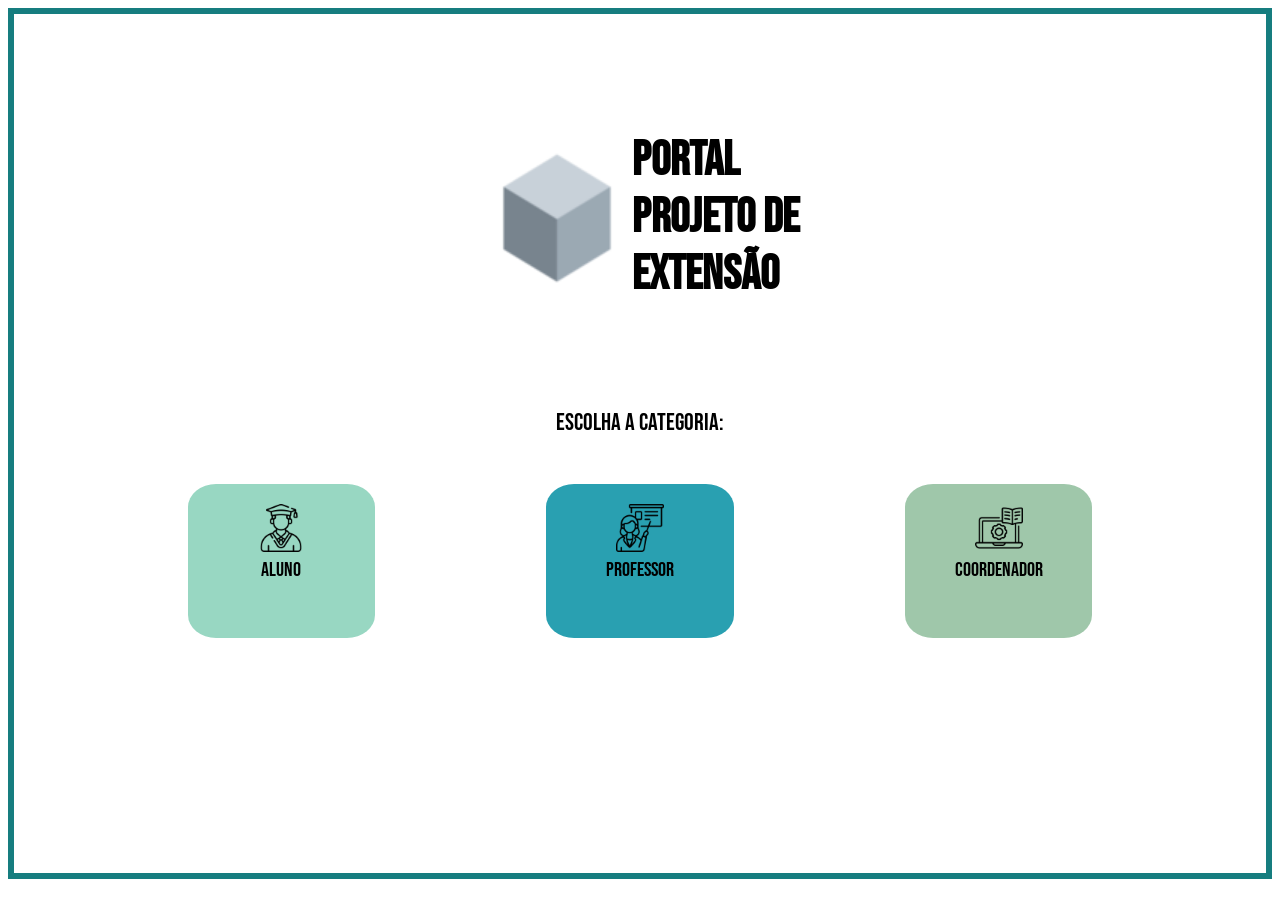
<file: index.html>
<!DOCTYPE html>
<html lang="en">
    <head>
        <meta charset="utf-8">
        <meta http-equiv="X-UA-Compatible" content="IE=edge">
        <meta name="viewport" content="width=device-width, initial-scale=1.0">
        <link rel="stylesheet" type="text/css" href="index.css">
        <title> Portal Projeto de Extensão </title>
    </head>

    <body>
        <div class="container">
                      
            <div class = "logo">
                <div class="dentro_logo">
                    <img style="height:150px; width:150px;" src="logo.png">
                    <p id="titulo"> Portal <br> Projeto de <br> Extensão</p>
                    
                </div>
            </div>
      
            
            <div class = "selecaologin">
                <div class = "dentro_selecao">
                    <p id="titulo_selecao">Escolha a categoria:</p>
                    <br>
                    <div class = "fora">
                        <div class="subselecao" id="aluno">
                            <a class="icone" href="login/loginAluno.html" > <img class="imagem" src = "iconaluno.png" ><br> Aluno  </a>
                        </div>
                        <div class="subselecao" id="professor">
                            <a class="icone" href ="login/loginProfessor.html" > <img class="imagem" src = "iconprof.png" ><br> Professor  </a>
                        </div>
                        <div class="subselecao" id="coordenador">
                            <a class="icone" href ="login/loginCoordenador.html" > <img class="imagem" src = "iconcoor.png" ><br> Coordenador  </a>
                        </div>
                    </div>
                </div>
            </div>
        </div>
    </body>
</html>
</file>
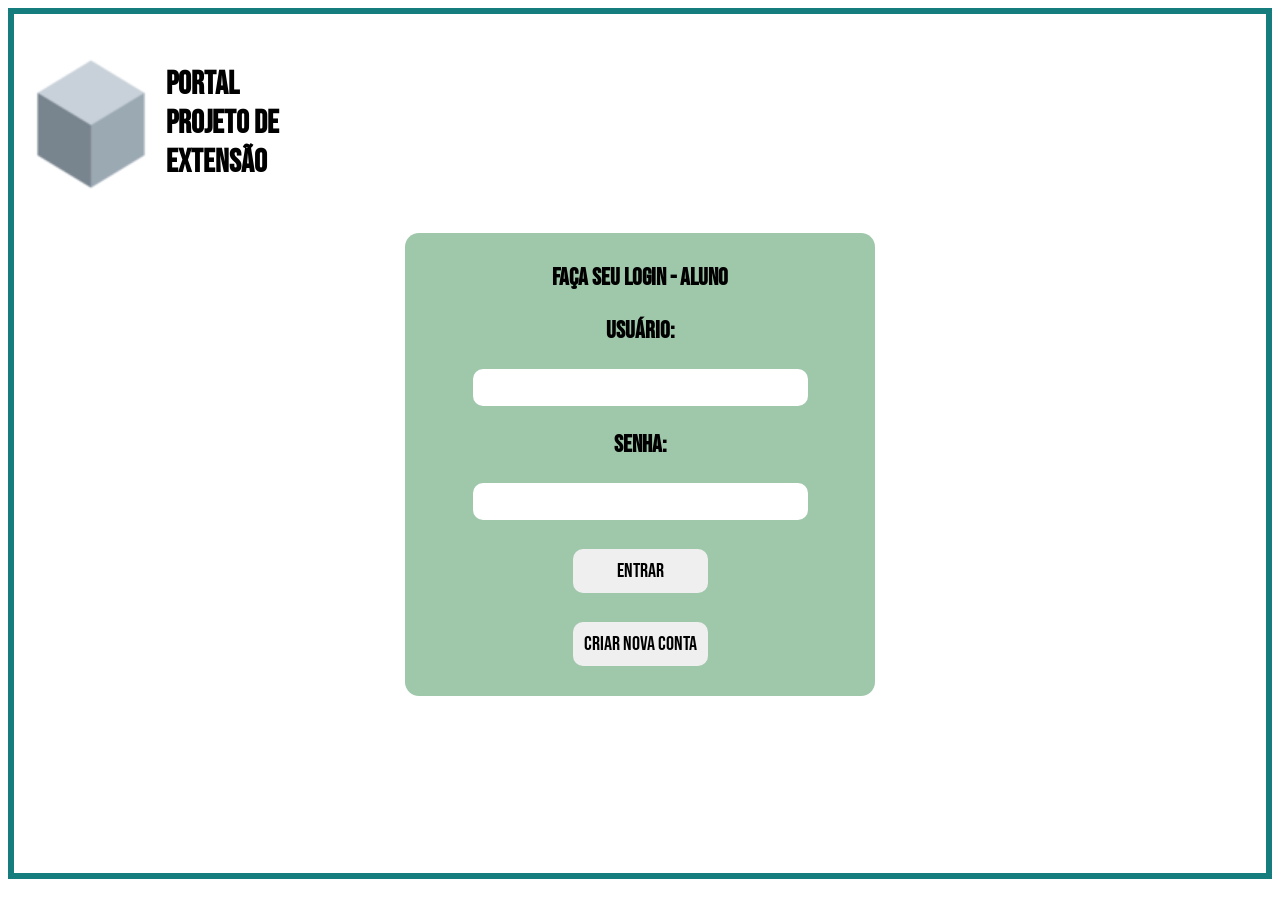
<file: login/loginAluno.html>
<!DOCTYPE html>
<html lang="en">
    <head>
        <meta charset="utf-8">
        <meta http-equiv="X-UA-Compatible" content="IE=edge">
        <meta name="viewport" content="width=device-width, initial-scale=1.0">
        <link rel="stylesheet" type="text/css" href="formulario.css">
        <title> Portal Projeto de Extensão </title>
    </head>

    <body>
        <div class="container">
            <div class = "logo">
                <div class="dentro_logo">
                    <img style="height:150px; width:150px;" src="logo.png">
                    <p id="titulo"> Portal <br> Projeto de <br> Extensão</p>
                    
                </div>
            </div>
           
            <div class="fora_login">
                <div class="loginform">   
                    <h2>Faça seu Login - Aluno<h2>
                    <p>Usuário:</p>
                    <input type="text" id="login" name="login">
                    <p>Senha:</p>
                    <input type="password" id="pass" name="password">
                    <br></br>
                    <a href = "../login/Menu/MenuAluno.html"><button>Entrar</button></a>
                    <br></br>
                    <a href = "../login/novoCadastro.html"><button>Criar nova conta</button></a>   
                </div>  
            </div>
        </div>
    </body>
</html>
</file>
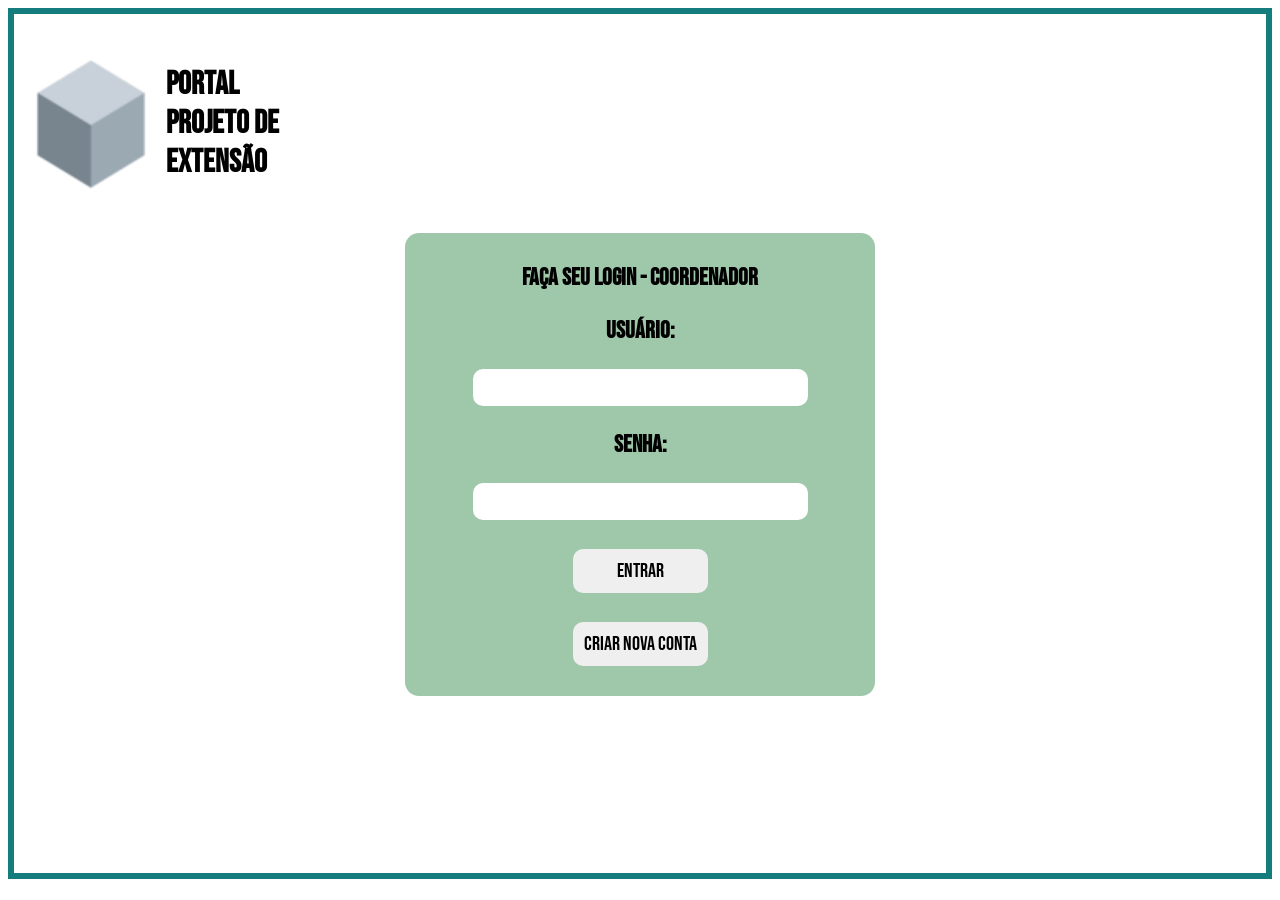
<file: login/loginCoordenador.html>
<!DOCTYPE html>
<html lang="en">
    <head>
        <meta charset="utf-8">
        <meta http-equiv="X-UA-Compatible" content="IE=edge">
        <meta name="viewport" content="width=device-width, initial-scale=1.0">
        <link rel="stylesheet" type="text/css" href="formulario.css">
        <title> Portal Projeto de Extensão </title>
    </head>

    <body>
        <div class="container">
            <div class = "logo">
                <div class="dentro_logo">
                    <img style="height:150px; width:150px;" src="logo.png">
                    <p id="titulo"> Portal <br> Projeto de <br> Extensão</p>
                    
                </div>
            </div>
           
            <div class="fora_login">
                <div class="loginform">   
                    <h2>Faça seu Login - Coordenador<h2>
                    <p>Usuário:</p>
                    <input type="text" id="login" name="login">
                    <p>Senha:</p>
                    <input type="password" id="pass" name="password">
                    <br></br>
                    <a href = "Menu/MenuCoordenador.html"><button>Entrar</button></a>
                    <br></br>
                    <a href="../login/novoCadastro.html"><button>Criar nova conta</button></a>   
                </div>  
            </div>
        </div>
    </body>
</html>
</file>
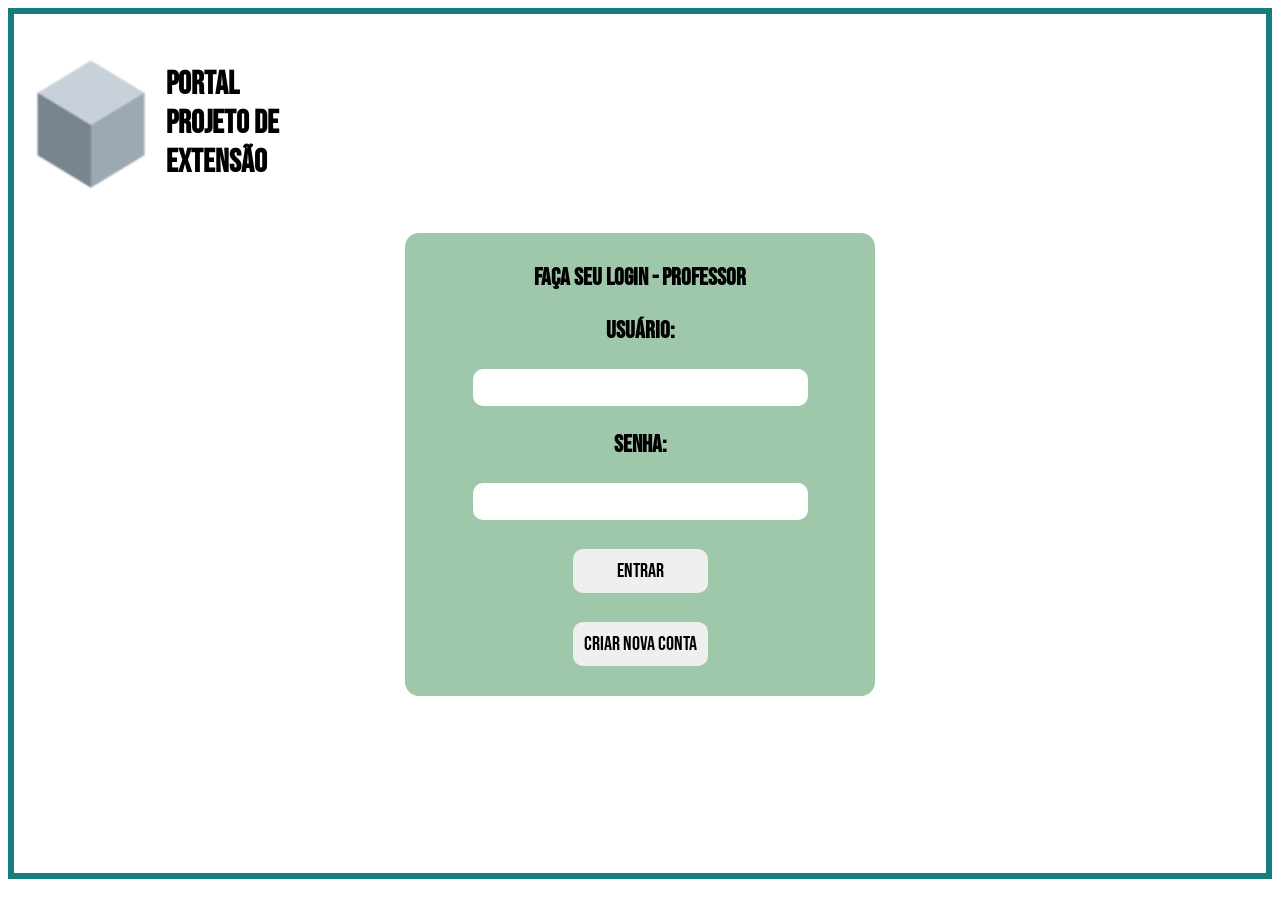
<file: login/loginProfessor.html>
<!DOCTYPE html>
<html lang="en">
    <head>
        <meta charset="utf-8">
        <meta http-equiv="X-UA-Compatible" content="IE=edge">
        <meta name="viewport" content="width=device-width, initial-scale=1.0">
        <link rel="stylesheet" type="text/css" href="formulario.css">
        <title> Portal Projeto de Extensão </title>
    </head>

    <body>
        <div class="container">
            <div class = "logo">
                <div class="dentro_logo">
                    <img style="height:150px; width:150px;" src="logo.png">
                    <p id="titulo"> Portal <br> Projeto de <br> Extensão</p>
                    
                </div>
            </div>
           
            <div class="fora_login">
                <div class="loginform">   
                    <h2>Faça seu Login - Professor<h2>
                    <p>Usuário:</p>
                    <input type="text" id="login" name="login">
                    <p>Senha:</p>
                    <input type="password" id="pass" name="password">
                    <br></br>
                    <a href = "../login/Menu/EscolherProjeto.html"><button>Entrar</button></a>
                    <br></br>
                    <a href = "../login/novoCadastro.html"><button>Criar nova conta</button></a>   
                </div>  
            </div>
        </div>
    </body>
</html>
</file>
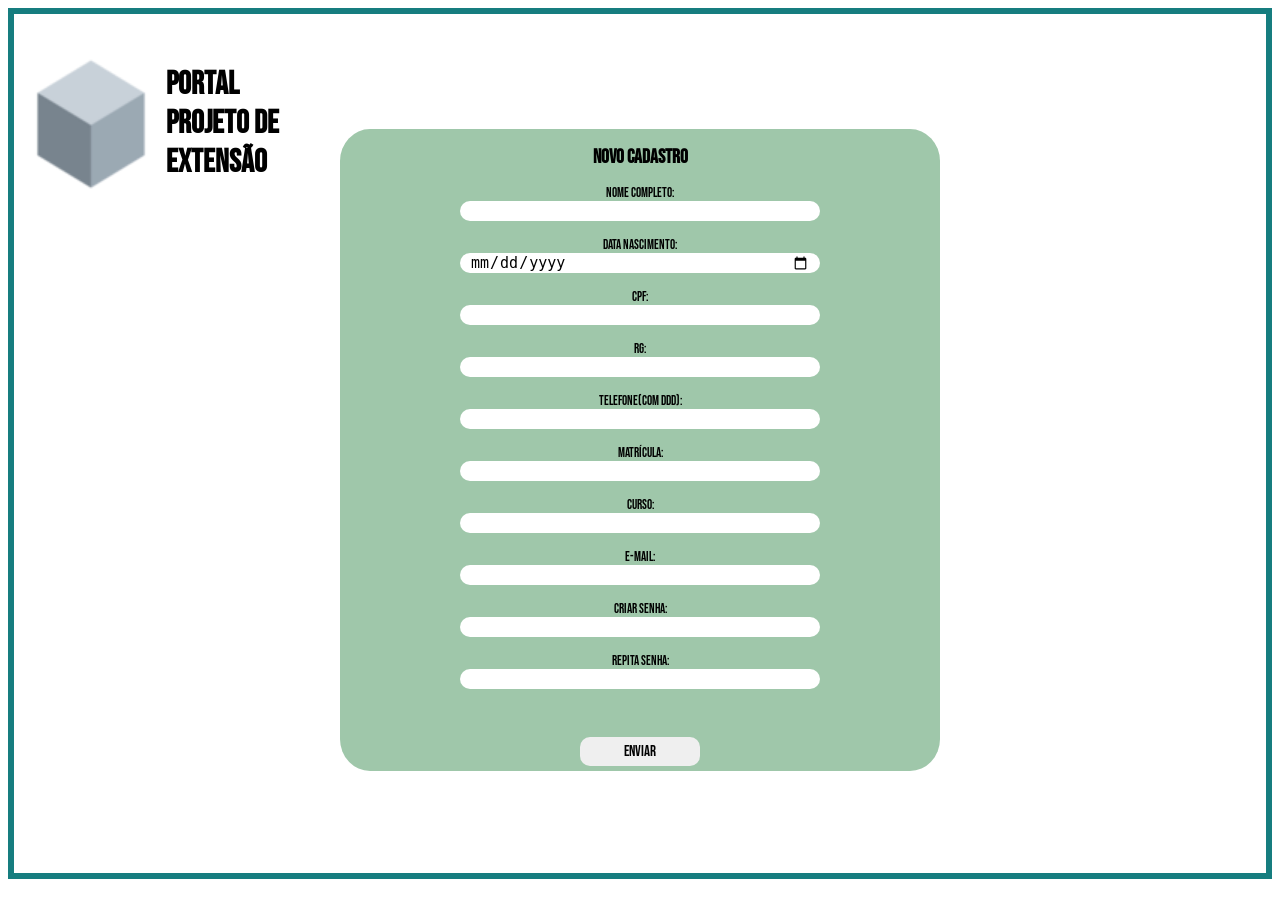
<file: login/novoCadastro.html>
<!DOCTYPE html>
<html lang="en">
    <head>
        <meta charset="utf-8">
        <meta http-equiv="X-UA-Compatible" content="IE=edge">
        <meta name="viewport" content="width=device-width, initial-scale=1.0">
        <link rel="stylesheet" type="text/css" href="cadastro.css">
        <title> Portal Projeto de Extensão </title>
    </head>

    <body>
        <div class="container">
            <div class = "logo">
                <div class="dentro_logo">
                    <img style="height:150px; width:150px;" src="logo.png">
                    <p id="titulo"> Portal <br> Projeto de <br> Extensão</p>
                    
                </div>
            </div>
           
            <div class="fora_login">
                <div class="loginform">   
                    <h2 id="cads">Novo Cadastro</h2>
                    <div class="campos">
                        <label>Nome Completo:</label>       <input type="text" ><br>
                        <label>Data Nascimento:</label>     <input type="date" ><br>
                        <label>CPF:</label>                 <input class="so_numero" type="number" maxlength="11"><br>
                        <label>RG:</label>                  <input class="so_numero" type="number" maxlength="9"><br>
                        <label>Telefone(Com DDD):</label>   <input class="so_numero" type="tel" maxlength="11"><br>
                        <label>Matrícula:</label>           <input class="so_numero" type="number"><br>
                        <label>Curso:</label>               <input type="text"><br>
                        <label>E-mail:</label>              <input type="email"><br>
                        <label>Criar Senha:</label>         <input type="password"><br>
                        <label>Repita Senha:</label>        <input type="password"><br>
                    </div>
                    <br></br>
                    <div id="botton_center"> 
                        <a href = "../index.html"><button>Enviar</button></a>
                    </div>
                </div>  
            </div>
        </div>
    </body>
</html>
</file>
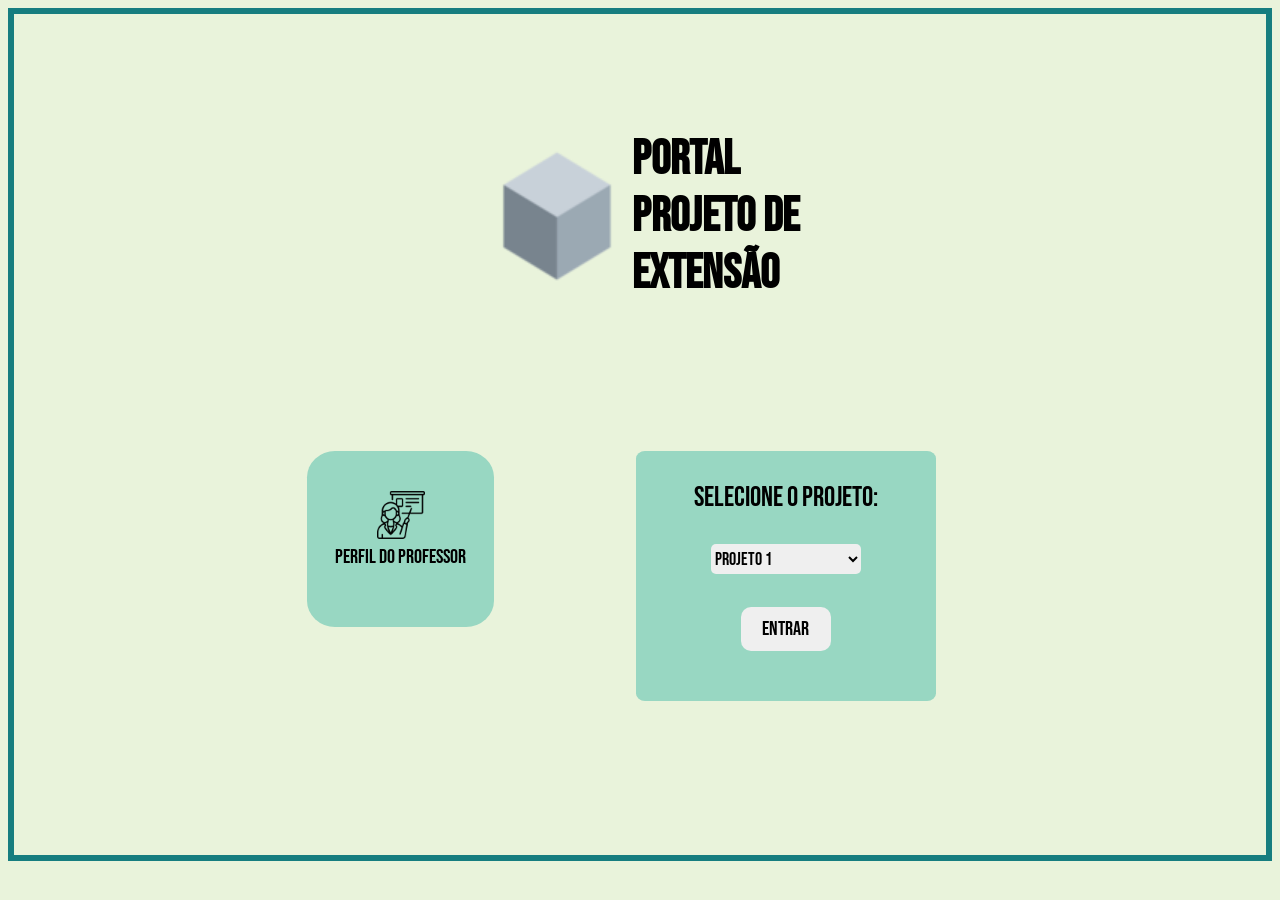
<file: login/Menu/EscolherProjeto.html>
<!DOCTYPE html>
<html lang="en">
    <head>
        <meta charset="utf-8">
        <meta http-equiv="X-UA-Compatible" content="IE=edge">
        <meta name="viewport" content="width=device-width, initial-scale=1.0">
        <link rel="stylesheet" type="text/css" href="styleProj.css">
        <title> Portal Projeto de Extensão </title>
    </head>

    <body>
        <div class="container">
                      
            <div class = "logo">
                <div class="dentro_logo">
                    <img style="height:150px; width:150px;" src="logo.png">
                    <p id="titulo"> Portal <br> Projeto de <br> Extensão</p>
                    
                </div>
            </div>
      
            
            <div class = "selecaologin">
                <div class = "dentro_selecao">
                  
                    <div class = "fora">
                        <div class="subselecao" id="aluno">
                            <p class="icone"> <img class="imagem" src = "iconprof.png" ><br> Perfil do Professor  </p>
                        </div>

                        <div class="subselecao">
                            <div class="Projetos">
                                <label for="projetoselec">Selecione o projeto: </label>              
                                <select id="projetoselec">
                                    <option id="P1">Projeto 1</option>
                                    <option id="P1">Projeto 2</option>
                                </select>

                                <br></br>

                                <a href="MenuProfessor.html"><button>Entrar</button></a>

                            </div>

                           
                        </div>
                  
                    </div>
                </div>
            </div>
        </div>
    </body>
</html>
</file>
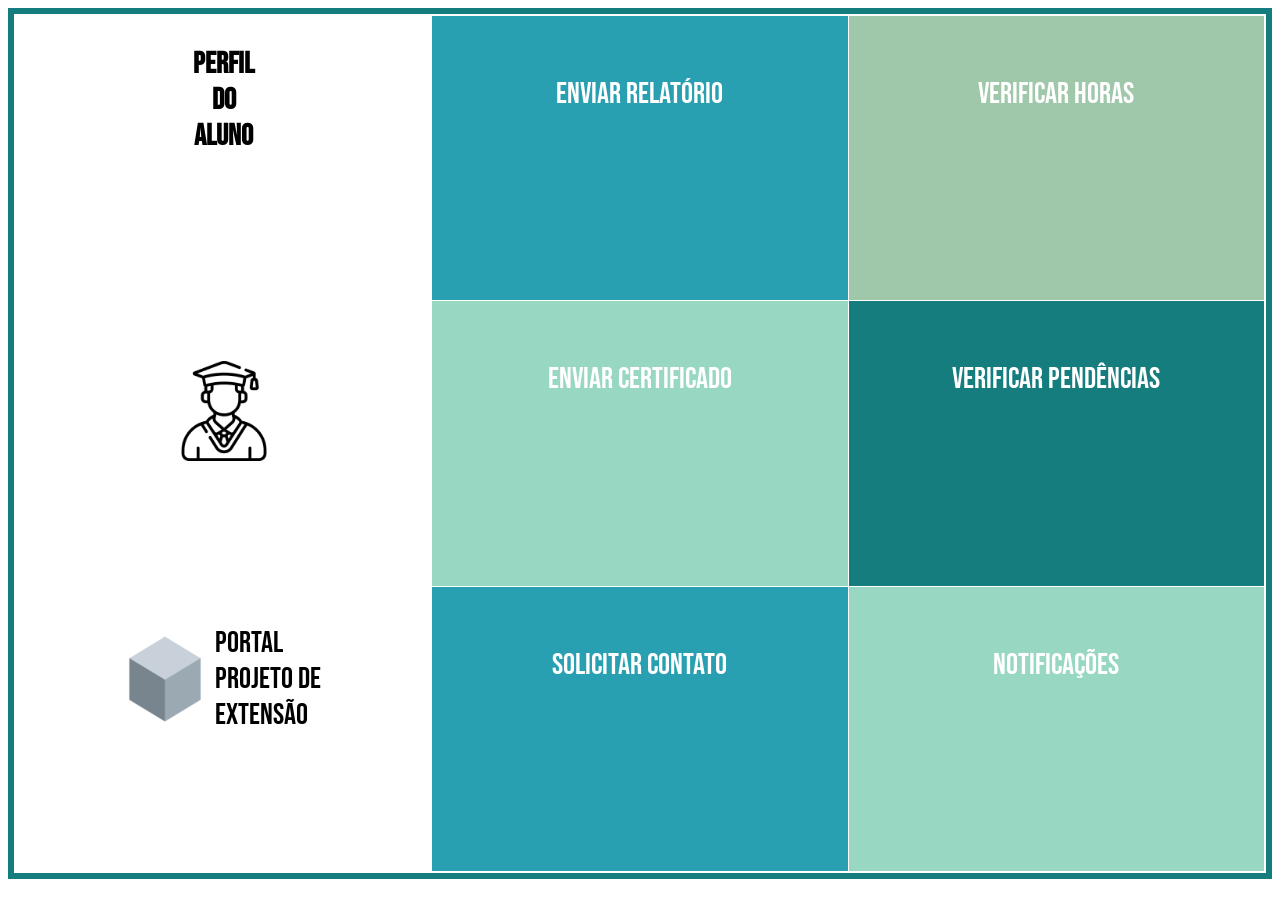
<file: login/Menu/MenuAluno.html>
<!DOCTYPE html>
<html lang="en">
<head>
    <meta charset="UTF-8">
    <meta http-equiv="X-UA-Compatible" content="IE=edge">
    <meta name="viewport" content="width=device-width, initial-scale=1.0">
    <title>Menu Principal Aluno</title>
    <link rel="stylesheet" href="styleMA.css">
    
</head>
<body>
    <div class="container">
  
        <div class="header1">            
            <h1 class="tituloheader">PERFIL <br> DO <br> ALUNO</h1>
        </div>

        <div class="icone">
            <div><img style="height: 100px; width: 100px;" src="iconaluno.png"></div>
        </div>                   
          
         <!--MENU-->
         <div class="item1_menu"><a href="Paginas/pagaluno/relatorios.html">Enviar Relatório</a></div>
         <div class="item2_menu"><a href="Paginas/pagaluno/verificarhoras.html">Verificar Horas</a></div>  
         <div class="item3_menu"><a href="Paginas/pagaluno/enviarcertificado.html">Enviar Certificado</a></div>
         <div class="item4_menu"><a href="Paginas/pagaluno/verificarpendencias.html">Verificar Pendências</a></div>
         <div class="item5_menu"><a href="Paginas/pagaluno/solicitar_contato.html">Solicitar Contato</a></div>
         <div class="item6_menu"><a href="Paginas/pagaluno/notificacoes.html">Notificações</a></div>  

                      <!--Logo-->
    <!--INFERIOR DA TELA ESQUERDA--> 

        <!--Logo-->
        <div class="logoprincipal">  
            <div class = "dentro_logo">
                <img style="height: 100px; width: 100px;"  src="logo.png">  
                <p id="titulo">Portal <br> Projeto de <br>Extensão</p>
            </div>
        </div> 
       
      </div>
</body>
</html>
</file>
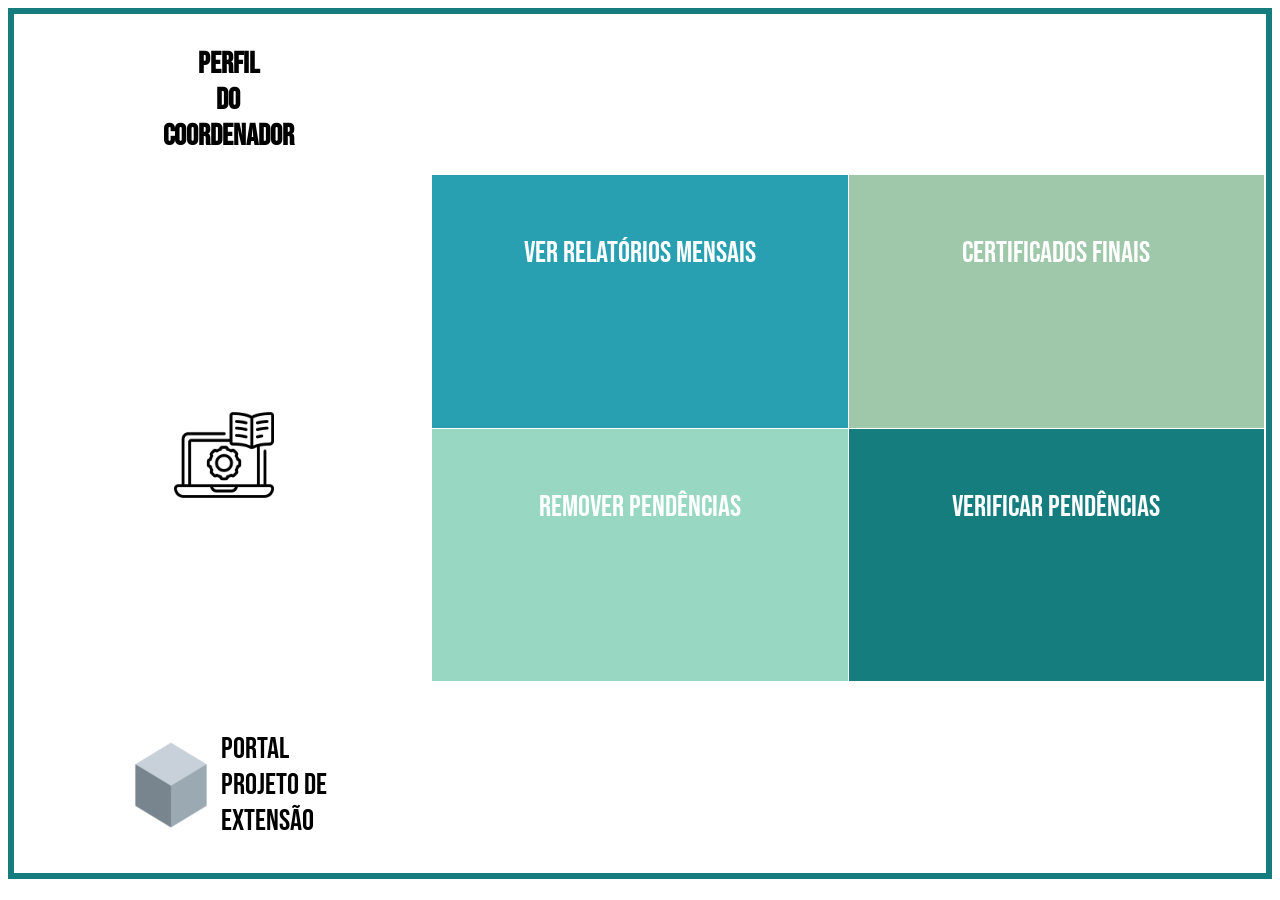
<file: login/Menu/MenuCoordenador.html>
<!DOCTYPE html>
<html lang="en">
<head>
    <meta charset="UTF-8">
    <meta http-equiv="X-UA-Compatible" content="IE=edge">
    <meta name="viewport" content="width=device-width, initial-scale=1.0">
    <title>Menu Principal do Coordenador</title>
    <link rel="stylesheet" href="styleMC.css">
    
</head>
<body>
    <div class="container">
  
        <div class="header1">            
            <h1 class="tituloheader">PERFIL <br> DO <br> COORDENADOR</h1>
            
        </div>

        <div class="telaesq">
            <div><img style="height: 100px; width: 100px;" src="iconcoor.png"></div>
        </div>                     
          
         <!--MENU-->
         <div class="item1_menu"><a href="Paginas\pagcoord\verrelatoriosmensais.html">Ver relatórios mensais</a></div>
         <div class="item2_menu"><a href="Paginas\pagcoord\certificadosfinais.html">Certificados Finais</a></div>  
         <div class="item3_menu"><a href="Paginas\pagcoord\removerpendencias.html">Remover pendências</a></div>
         <div class="item4_menu"><a href="Paginas\pagcoord\verificarpendencias.html">Verificar pendências</a></div>
       

                      <!--Logo-->
    <!--INFERIOR DA TELA ESQUERDA--> 

        <!--Logo-->
        <div class="logoprincipal">  
            <div class = "dentro_logo">
                <img style="height: 100px; width: 100px;"  src="logo.png">  
                <p id="titulo">Portal <br> Projeto de <br>Extensão</p>
            </div>
        </div> 
       
      </div>
</body>
</html>
</file>
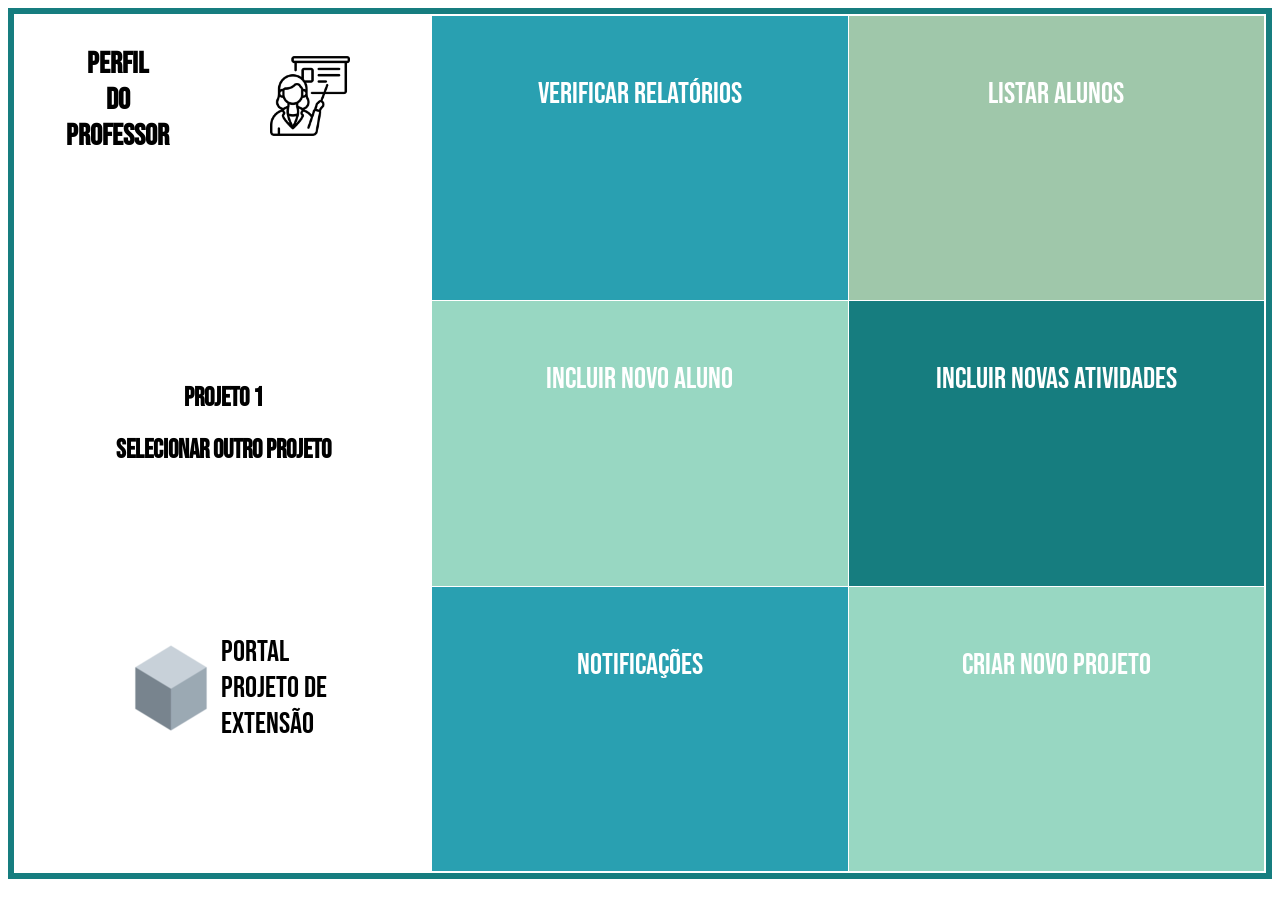
<file: login/Menu/MenuProfessor.html>
<!DOCTYPE html>
<html lang="en">
<head>
    <meta charset="UTF-8">
    <meta http-equiv="X-UA-Compatible" content="IE=edge">
    <meta name="viewport" content="width=device-width, initial-scale=1.0">
    <title>Menu Principal Professor</title>
    <link rel="stylesheet" href="styleMP.css">
    
</head>
<body>
    <div class="container">
  
        <div class="header1">            
            <h1 class="tituloheader">PERFIL <br> DO <br> PROFESSOR</h1>
            <div class="icone"><img style="height: 80px; width: 80px; padding-top: 30px;" src="iconprof.png"></div> <!--AVATAR-->
        </div>

        <div class="telaesq">
            <h2 class="Projetos">Projeto 1</h2>
            <h2 class="Projetos"><a href ="../Menu/EscolherProjeto.html" style= color:black;>Selecionar outro projeto</a></h2>
        </div>                   
          
         <!--MENU-->
         <div class="item1_menu"><a href="Paginas\pagprof\relatorios.html">Verificar relatórios</a></div>
         <div class="item2_menu"><a href="Paginas\pagprof\listaalunos.html">Listar alunos</a></div>  
         <div class="item3_menu"><a href="Paginas\pagprof\novoaluno.html">Incluir novo aluno</a></div>
         <div class="item4_menu"><a href="Paginas\pagprof\novasatividades.html">Incluir novas atividades</a></div>
         <div class="item5_menu"><a href="Paginas\pagprof\notificacoes.html">Notificações</a></div>
         <div class="item6_menu"><a href="Paginas\pagprof\novoproj.html">Criar novo projeto</a></div>  

                      <!--Logo-->
    <!--INFERIOR DA TELA ESQUERDA--> 

        <!--Logo-->
        <div class="logoprincipal">  
            <div class = "dentro_logo">
                <img style="height: 100px; width: 100px;"  src="logo.png">  
                <p id="titulo">Portal <br> Projeto de <br>Extensão</p>
            </div>
        </div> 
       
      </div>
</body>
</html>
</file>
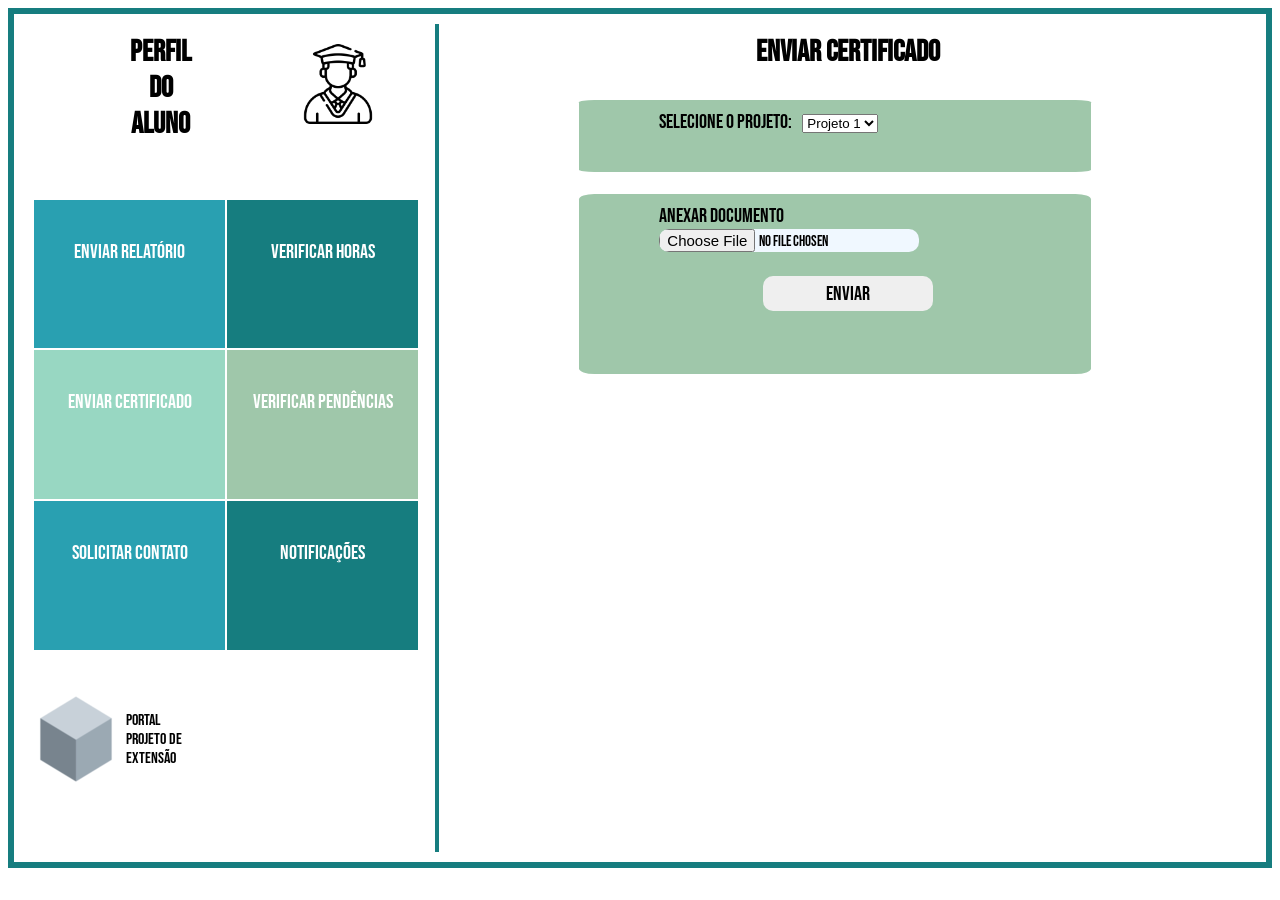
<file: login/Menu/Paginas/pagaluno/enviarcertificado.html>
<!DOCTYPE html>
<html lang="en">
<head>
    <meta charset="UTF-8">
    <meta http-equiv="X-UA-Compatible" content="IE=edge">
    <meta name="viewport" content="width=device-width, initial-scale=1.0">
    <title>Enviar Certificado</title>
    <link rel="stylesheet" href="style.css">
</head>

<body>
    <div class="container">   <!--Caixa inteira...-->
  
        <header class="header1">            
            <h1 class="tituloheader">PERFIL <br> DO <br> ALUNO</h1>
        </header>

        <div class="icone"><img style="height: 80px; width: 80px; padding-top: 20px;" src="iconaluno.png"></div> <!--AVATAR-->

        <!--MENU-->
        <div class="MENU">
            <div class="item1_menu"><a href="relatorios.html">Enviar Relatório</a></div>
            <div class="item2_menu"><a href="verificarhoras.html">Verificar Horas</a></div>  
            <div class="item3_menu"><a href="enviarcertificado.html">Enviar Certificado</a></div>
            <div class="item4_menu"><a href="verificarpendencias.html">Verificar Pendências</a></div>
            <div class="item5_menu"><a href="solicitar_contato.html">Solicitar Contato</a></div>
            <div class="item6_menu"><a href="notificacoes.html">Notificações</a></div> 
        </div>

        <!--Tela direita - Formularios...-->
        <div class="Formulario">

            <h1 class="title1">Enviar Certificado</h1>
            

            <form class="form1">             
                    <div>  
                    <label for="projetos">Selecione o projeto:</label>  <!--Você linka o label com o id projetos que está la no CSS ( #projetos{} )-->
                    <select id="projetos">
                        <option value="projeto1">Projeto 1</option>
                        <option value="projeto2">Projeto 2</option>
                    </select>
                    </div>

                   
                    
                </form>

                <form class="form2">

                                       
                    
                  
                    <div>      
                    <label for class="anexardoc">Anexar documento </label>
                    
                    <div class="anexardoc">  <!--Nessa linha nós escolhemos o label da div, da divisão, qual o espaço dela etc. Sua descrilçao está no arquivo css (.anexardoc {}) -->
                        <input type="file"   name="arquivo" class= "anexar" > <!--Nessa linha está acontecendo esse link da label, mas pela classe descrita ( .anexar{} )-->
                    </div>
                   
                    </div>
                    
                    
                           
                    <div><input class="butao" type="submit" value="Enviar"></div>
                </form>         

        
        </div>
        
    <!--Logo-->
    <!--INFERIOR DA TELA ESQUERDA--> 

        <!--Logo-->
        <div class="logoprincipal">  
            <div class = "dentro_logo">
                <img style="height: 100px; width: 100px;"  src="logo.png">  
                <p id="titulo">Portal <br> Projeto de <br>Extensão</p>
            </div>
        </div>
        
    </div>

</body>

</html>
</file>
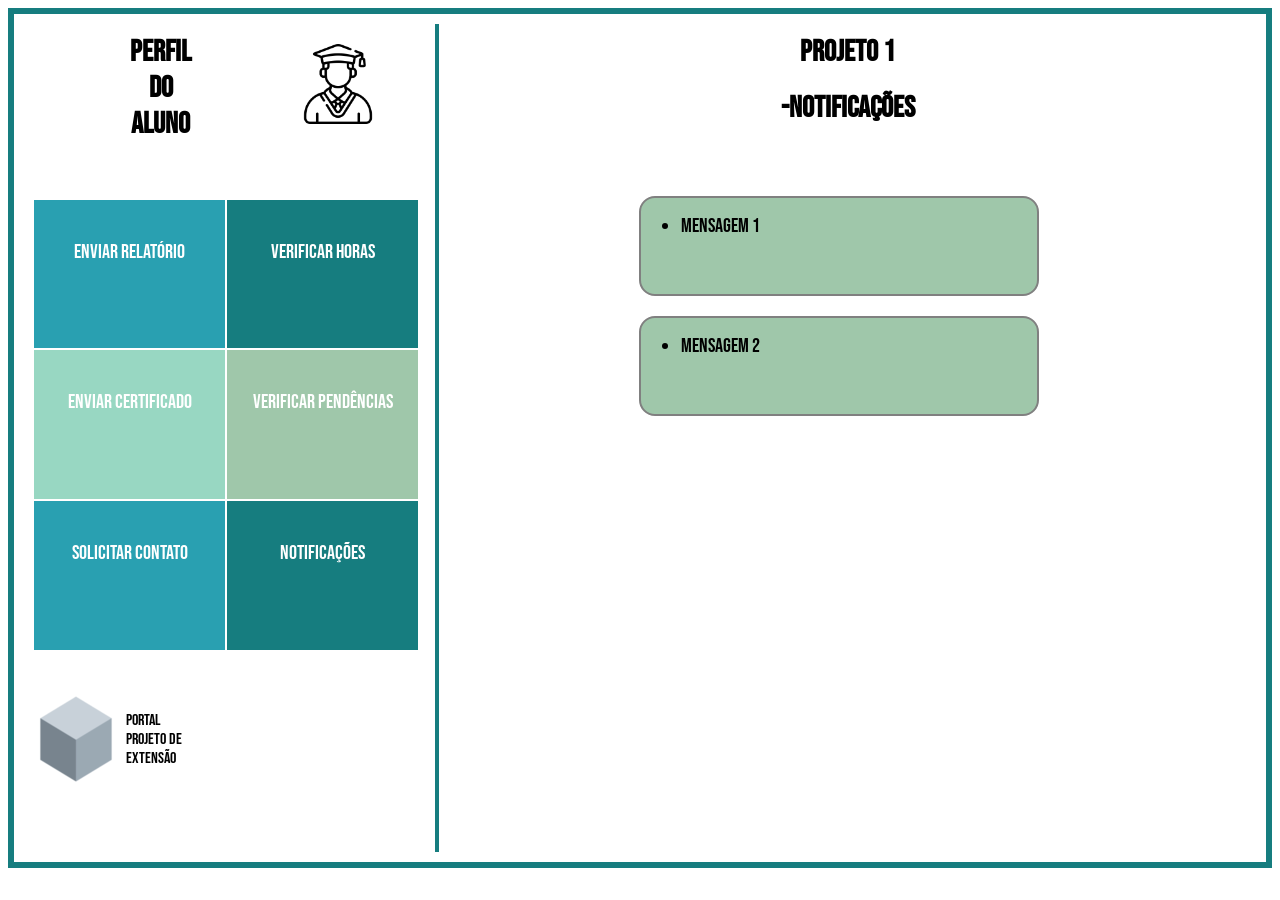
<file: login/Menu/Paginas/pagaluno/notificacoes.html>
<!DOCTYPE html>
<html lang="en">
<head>
    <meta charset="UTF-8">
    <meta http-equiv="X-UA-Compatible" content="IE=edge">
    <meta name="viewport" content="width=device-width, initial-scale=1.0">
    <title>Notificações</title>
    <link rel="stylesheet" href="style.css">
</head>

<body>
    <div class="container">   <!--Caixa inteira...-->
  
        <header class="header1">            
            <h1 class="tituloheader">PERFIL <br> DO <br> ALUNO</h1>
        </header>

        <div class="icone"><img style="height: 80px; width: 80px; padding-top: 20px;" src="iconaluno.png"></div> <!--AVATAR-->

        <!--MENU-->
        <div class="MENU">
            <div class="item1_menu"><a href="relatorios.html">Enviar Relatório</a></div>
            <div class="item2_menu"><a href="verificarhoras.html">Verificar Horas</a></div>  
            <div class="item3_menu"><a href="enviarcertificado.html">Enviar Certificado</a></div>
            <div class="item4_menu"><a href="verificarpendencias.html">Verificar Pendências</a></div>
            <div class="item5_menu"><a href="solicitar_contato.html">Solicitar Contato</a></div>
            <div class="item6_menu"><a href="notificacoes.html">Notificações</a></div> 
        </div>

        <!--Tela direita - Formularios...-->
        <div class="Formulario">
     

            <h1 class="title1">Projeto 1</h1>
            
            <h1 class="title2">-Notificações</h1>
  
             
            <div class="lista2">                  
                            
                <ul>
                    <li>Mensagem 1</li>                 
                </ul>

            </div>

            <div class="lista2">                  
                            
                <ul>
                    <li>Mensagem 2</li>                 
                </ul>

            </div>
           
            <!--Logo-->
           

        </div>
        
    <!--Logo-->
    <!--INFERIOR DA TELA ESQUERDA--> 

        <!--Logo-->
        <div class="logoprincipal">  
            <div class = "dentro_logo">
                <img style="height: 100px; width: 100px;"  src="logo.png">  
                <p id="titulo">Portal <br> Projeto de <br>Extensão</p>
            </div>
        </div>
        
    </div>

</body>

</html>
</file>
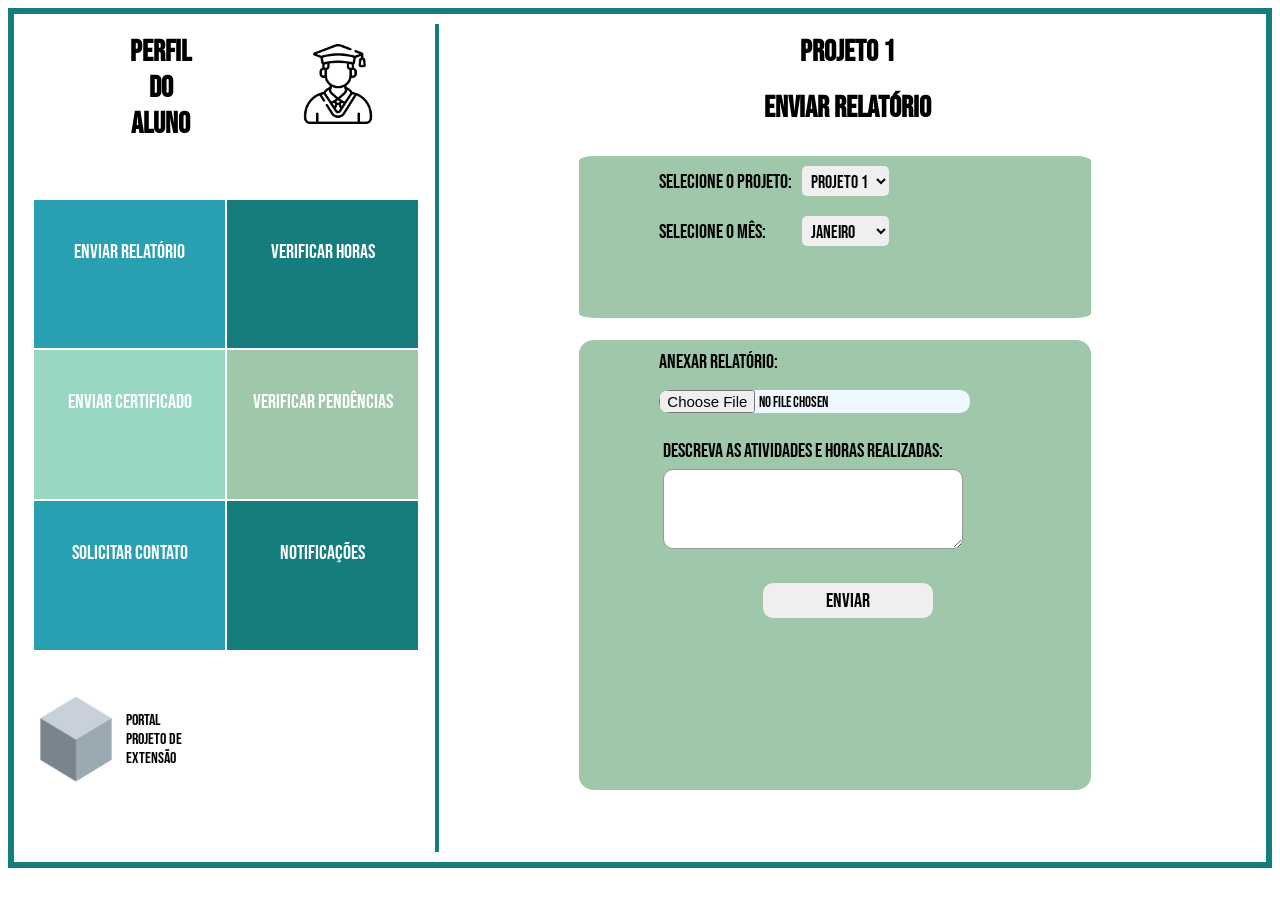
<file: login/Menu/Paginas/pagaluno/relatorios.html>
<!DOCTYPE html>
<html lang="en">
<head>
    <meta charset="UTF-8">
    <meta http-equiv="X-UA-Compatible" content="IE=edge">
    <meta name="viewport" content="width=device-width, initial-scale=1.0">
    <title>Verificar relatórios</title>
    <link rel="stylesheet" href="style_relatorios.css">
</head>

<body>
    <div class="container">   <!--Caixa inteira...-->
  
        <header class="header1">            
            <h1 class="tituloheader">PERFIL <br> DO <br> ALUNO</h1>
        </header>

        <div class="icone"><img style="height: 80px; width: 80px; padding-top: 20px;" src="iconaluno.png"></div> <!--AVATAR-->

        <!--MENU-->
        <div class="MENU">
            <div class="item1_menu"><a href="relatorios.html">Enviar Relatório</a></div>
            <div class="item2_menu"><a href="verificarhoras.html">Verificar Horas</a></div>  
            <div class="item3_menu"><a href="enviarcertificado.html">Enviar Certificado</a></div>
            <div class="item4_menu"><a href="verificarpendencias.html">Verificar Pendências</a></div>
            <div class="item5_menu"><a href="solicitar_contato.html">Solicitar Contato</a></div>
            <div class="item6_menu"><a href="notificacoes.html">Notificações</a></div> 
        </div>

        <!--Tela direita - Formularios...-->
        <div class="Formulario">

            <h1 class="title1">Projeto 1</h1>
            <h1 class="title2">Enviar relatório</h1>

            <form class="form1">             
                    <div>  
                    <label for="projetos">Selecione o projeto:</label>
                    <select id="mes">
                        <option value="proteto1">Projeto 1</option>
                        <option value="projeto2">Projeto 2</option>
                    </select>
                    </div>
                  
                    <div>
                    <label for="mes">Selecione o mês:</label>
                    <select id="mes">
                        <option value="mes">Janeiro</option>
                        <option value="mes">Fevereiro</option>
                    </select>
                    </div>
                </form>

                <form class="form2">
                                  
                    <div><label class="format2">Anexar relatório:</label>

                        <div class="anexardoc">  <!--Nessa linha nós escolhemos o label da div, da divisão, qual o espaço dela etc. Sua descrilçao está no arquivo css (.anexardoc {}) -->
                            <input type="file"   name="arquivo" class= "anexar" > <!--Nessa linha está acontecendo esse link da label, mas pela classe descrita ( .anexar{} )-->
                        </div>
                    
                    
                    </div>
                  
                    <div>      
                    <label for="atividades" class="atividade">Descreva as atividades e horas realizadas: </label>
                    <textarea id="atividades"name="atividades"></textarea>
                    </div>
               
                    <div><input class="butao" type="submit" value="Enviar"></div>

                </form>
             
           
            <!--Logo-->
           

        </div>
        
    <!--Logo-->
    <!--INFERIOR DA TELA ESQUERDA--> 

        <!--Logo-->
        <div class="logoprincipal">  
            <div class = "dentro_logo">
                <img style="height: 100px; width: 100px;"  src="logo.png">  
                <p id="titulo">Portal <br> Projeto de <br>Extensão</p>
            </div>
        </div>
        
    </div>

</body>

</html>
</file>
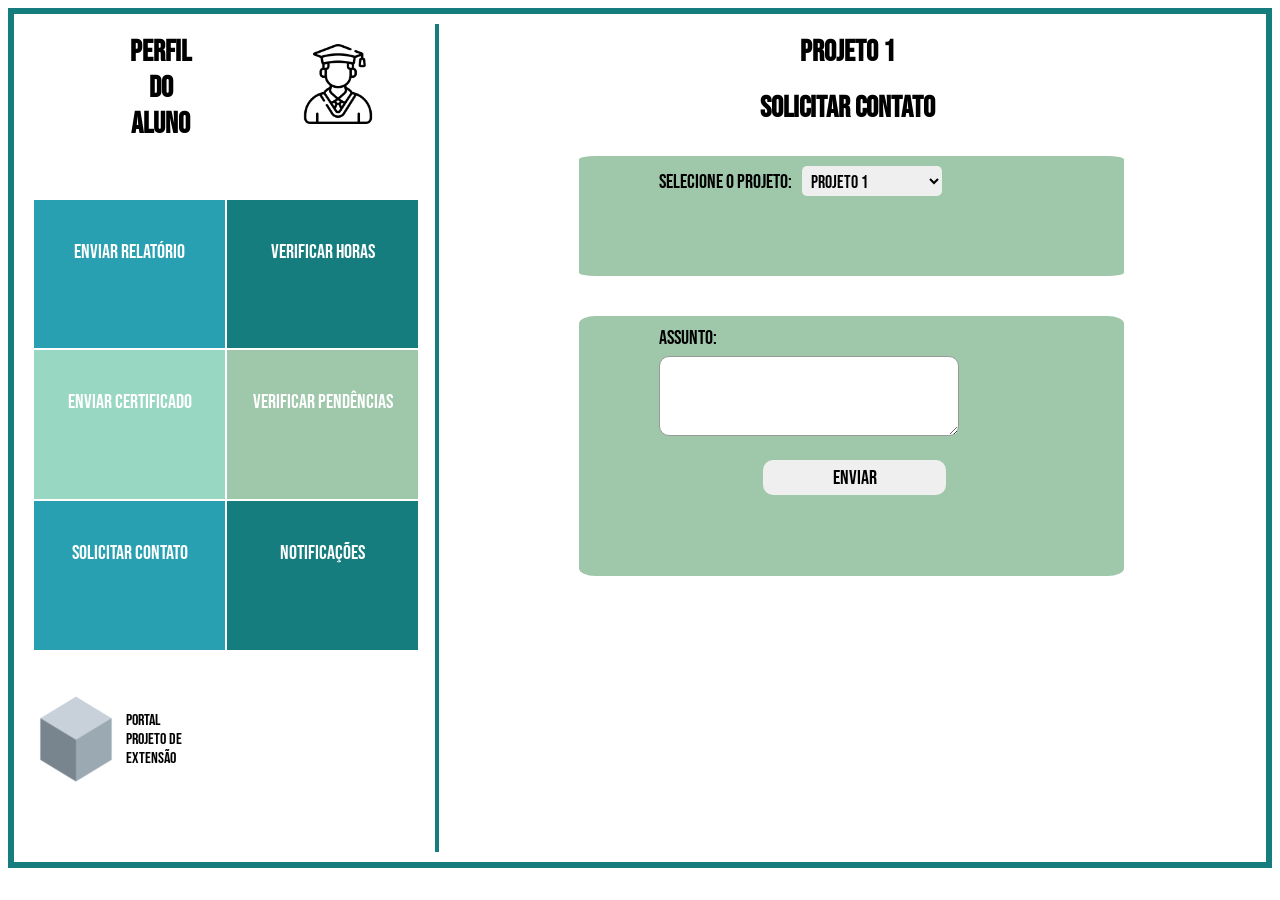
<file: login/Menu/Paginas/pagaluno/solicitar_contato.html>
<html lang="en"><head>
    <meta charset="UTF-8">
    <meta http-equiv="X-UA-Compatible" content="IE=edge">
    <meta name="viewport" content="width=device-width, initial-scale=1.0">
    <title>Solicitar Contato</title>
    <link rel="stylesheet" href="stylecontato.css">
</head>

<body>
    <div class="container">   <!--Caixa inteira...-->
  
        <header class="header1">            
            <h1 class="tituloheader">PERFIL <br> DO <br> ALUNO</h1>
        </header>

        <div class="icone"><img style="height: 80px; width: 80px; padding-top: 20px;" src="iconaluno.png"></div> <!--AVATAR-->

        <!--MENU-->
        <div class="MENU">
            <div class="item1_menu"><a href="relatorios.html">Enviar Relatório</a></div>
            <div class="item2_menu"><a href="verificarhoras.html">Verificar Horas</a></div>  
            <div class="item3_menu"><a href="enviarcertificado.html">Enviar Certificado</a></div>
            <div class="item4_menu"><a href="verificarpendencias.html">Verificar Pendências</a></div>
            <div class="item5_menu"><a href="solicitar_contato.html">Solicitar Contato</a></div>
            <div class="item6_menu"><a href="notificacoes.html">Notificações</a></div> 
        </div>

        <!--Tela direita - Formularios...-->
        <div class="Formulario">

            <h1 class="title1">Projeto 1</h1>
            <h1 class="title2">Solicitar contato</h1>

            <form class="form1" style="width: 545px;height: 120px;">             
                    <div>  
                    <label for="projetos">Selecione o projeto:</label>
                    <select id="mes">
                        <option value="proteto1">Projeto 1</option>
                        <option value="projeto2">Projeto 2</option>
                    </select>
                    </div>
                  
                    
                </form>

                <form class="form2" style="width: 545px;height: 260px;">
                                  
                    
                  
                    <div style="width: 450px;">      
                    <label for="atividades" class="atividade">Assunto:</label>
                    <textarea id="atividades" name="atividades"></textarea>
                    </div>
               
                    <div><input class="butao" type="submit" value="Enviar"></div>

                </form>
             
           
            <!--Logo-->
           

        </div>
        
    <!--Logo-->
    <!--INFERIOR DA TELA ESQUERDA--> 

        <!--Logo-->
        <div class="logoprincipal">  
            <div class="dentro_logo">
                <img style="height: 100px; width: 100px;" src="logo.png">  
                <p id="titulo">Portal <br> Projeto de <br>Extensão</p>
            </div>
        </div>
        
    </div>



</body>
</html>
</file>
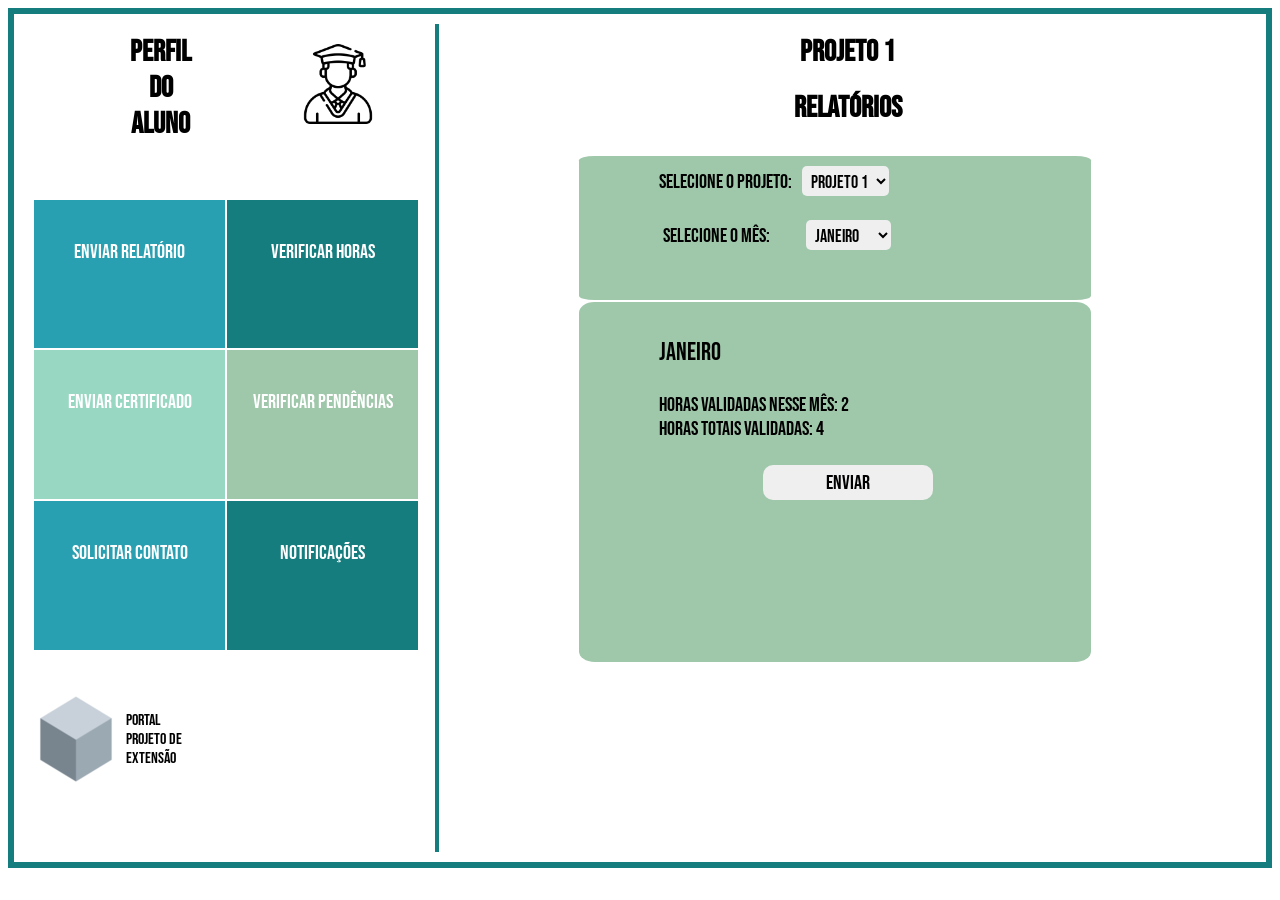
<file: login/Menu/Paginas/pagaluno/verificarhoras.html>
<!DOCTYPE html>
<html lang="en">
<head>
    <meta charset="UTF-8">
    <meta http-equiv="X-UA-Compatible" content="IE=edge">
    <meta name="viewport" content="width=device-width, initial-scale=1.0">
    <title>Verificar relatórios</title>
    <link rel="stylesheet" href="style.css">
</head>

<body>
    <div class="container">   <!--Caixa inteira...-->
  
        <header class="header1">            
            <h1 class="tituloheader">PERFIL <br> DO <br> ALUNO</h1>
        </header>

        <div class="icone"><img style="height: 80px; width: 80px; padding-top: 20px;" src="iconaluno.png"></div> <!--AVATAR-->

        <!--MENU-->
        <div class="MENU">
            <div class="item1_menu"><a href="relatorios.html">Enviar Relatório</a></div>
            <div class="item2_menu"><a href="verificarhoras.html">Verificar Horas</a></div>  
            <div class="item3_menu"><a href="enviarcertificado.html">Enviar Certificado</a></div>
            <div class="item4_menu"><a href="verificarpendencias.html">Verificar Pendências</a></div>
            <div class="item5_menu"><a href="solicitar_contato.html">Solicitar Contato</a></div>
            <div class="item6_menu"><a href="notificacoes.html">Notificações</a></div> 
            </div>

        <!--Tela direita - Formularios...-->
        <div class="Formulario">

            <h1 class="title1">Projeto 1</h1>
            <h1 class="title2">Relatórios</h1>

            <form class="form4">             
                    <div>  
                    <label for="alunos">Selecione o Projeto:</label>
                    <select id="alunos">
                        <option value="aluno">Projeto 1</option>
                        <option value="aluno">Projeto 2</option>
                    </select>
                    </div>
                  
                    <div>
                    <label for="mes">Selecione o mês:</label>
                    <select id="mes">
                        <option value="mes">Janeiro</option>
                        <option value="mes">Fevereiro</option>
                    </select>
                    </div>
                </form>

                <form class="form5">

                    <p style="  font-size: 25px;" >  Janeiro</p>
                    
                    <div>  <label class="format2">Horas validadas nesse mês:</label>
                           <label class="format2" id="horas">2</label>
                    </div>
                           <label class="format2">Horas totais validadas:</label>
                           <label class="format2" id="horas_total">4</label>
                    <div>      
                    
                   
                    </div>
                           
                    <div><input class="butao" type="submit" value="Enviar"></div>
                </form>
             
           
            <!--Logo-->
           

        </div>
        
    <!--Logo-->
    <!--INFERIOR DA TELA ESQUERDA--> 

        <!--Logo-->
        <div class="logoprincipal">  
            <div class = "dentro_logo">
                <img style="height: 100px; width: 100px;"  src="logo.png">  
                <p id="titulo">Portal <br> Projeto de <br>Extensão</p>
            </div>
        </div>
        
    </div>

</body>

</html>
</file>
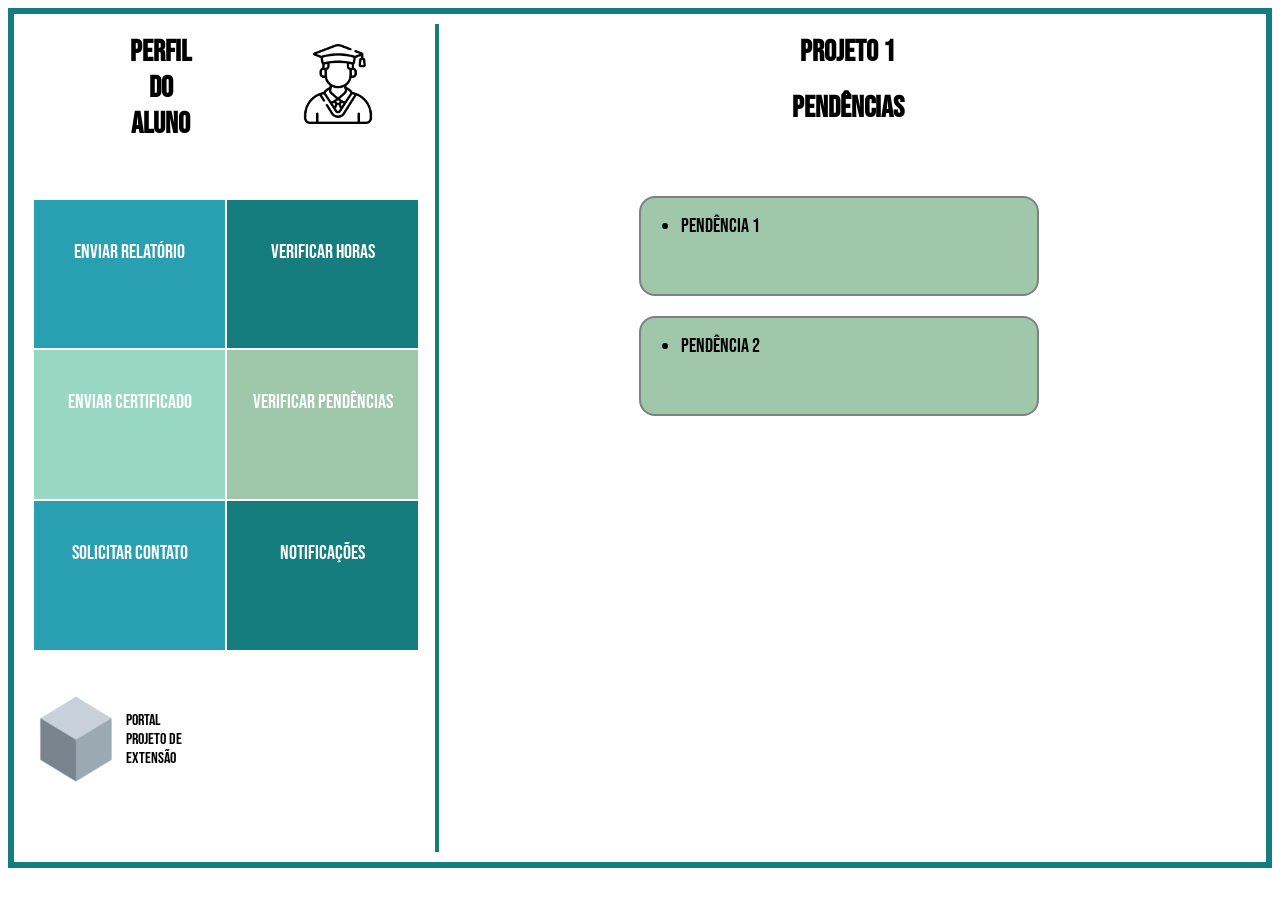
<file: login/Menu/Paginas/pagaluno/verificarpendencias.html>
<!DOCTYPE html>
<html lang="en">
<head>
    <meta charset="UTF-8">
    <meta http-equiv="X-UA-Compatible" content="IE=edge">
    <meta name="viewport" content="width=device-width, initial-scale=1.0">
    <title>Verificar pendências</title>
    <link rel="stylesheet" href="style.css">
</head>

<body>
    <div class="container">   <!--Caixa inteira...-->
  
        <header class="header1">            
            <h1 class="tituloheader">PERFIL <br> DO <br> ALUNO</h1>
        </header>

        <div class="icone"><img style="height: 80px; width: 80px; padding-top: 20px;" src="iconaluno.png"></div> <!--AVATAR-->

        <!--MENU-->
        <div class="MENU">
            <div class="item1_menu"><a href="relatorios.html">Enviar Relatório</a></div>
            <div class="item2_menu"><a href="verificarhoras.html">Verificar Horas</a></div>  
            <div class="item3_menu"><a href="enviarcertificado.html">Enviar Certificado</a></div>
            <div class="item4_menu"><a href="verificarpendencias.html">Verificar Pendências</a></div>
            <div class="item5_menu"><a href="solicitar_contato.html">Solicitar Contato</a></div>
            <div class="item6_menu"><a href="notificacoes.html">Notificações</a></div>  
        </div>

        <!--Tela direita - Formularios...-->
        <div class="Formulario">
     

            <h1 class="title1">Projeto 1</h1>
            
            <h1 class="title2">Pendências</h1>
  
             
            <div class="lista2">                  
                            
                <ul>
                    <li>Pendência 1</li>                 
                </ul>

            </div>

            <div class="lista2">                  
                            
                <ul>
                    <li>Pendência 2</li>                 
                </ul>

            </div>
           
            <!--Logo-->
           

        </div>
        
    <!--Logo-->
    <!--INFERIOR DA TELA ESQUERDA--> 

        <!--Logo-->
        <div class="logoprincipal">  
            <div class = "dentro_logo">
                <img style="height: 100px; width: 100px;"  src="logo.png">  
                <p id="titulo">Portal <br> Projeto de <br>Extensão</p>
            </div>
        </div>
        
    </div>

</body>

</html>
</file>
<file: index.css>
@charset "UTF-8";

@font-face {
    font-family: BebasNeue;
    src: url(BebasNeue-Regular.ttf);
}

body{
    background-color: white;
}
.container{
    gap: 1px;
    /* background-color: rgb(59, 67, 187); */
    padding: 2px;
    color: black;
    height: 95vh;
    border: 6px solid #167d7f;
    
}


.logo{
    /* background-color: darkmagenta; */
    height:40%;
    width:100%;
   
}

.dentro_logo{
    top: 20%;
    position:relative;
    /* background-color: deeppink; */
    display: flex;
    justify-content: flex-start;
    align-items: center;
    justify-content: center;

}

#titulo{
    font-size: xxx-large;
    font-weight: bold;
    font-family: BebasNeue;;
}

.dentro_selecao{
    position: relative;
    height: 50%;
    top: 5%;
}

#titulo_selecao{
    font-size: x-large;
    font-family: BebasNeue;
}

.selecaologin{
    color: rgb(0, 0, 0);
    border-radius: 5%;
    font-size: 20px;
    float:left;
    text-align: center;
    height:60%;
    width:100%;
}
.subselecao{
    text-align: center;
    font-size: 20px;
    font-family: BebasNeue;
    width: 15%;
    height: 60%;
    border-radius: 15%;

}

#aluno{
    background-color: #98d7c2;
}

#professor{
    background-color: #29a0b1;
}

#coordenador{
    background-color: #9fc7aa;
}

.fora{
    display: flex;
    justify-content: space-evenly;
    height: 100%;
}


.icone{
    text-decoration:none;
    color:rgb(0, 0, 0);

}

.imagem{
    height:48px;
    width:48px;
    margin-top: 20px;
    
}
</file>
<file: login/formulario.css>
@charset "UTF-8";

@font-face {
    font-family: BebasNeue;
    src: url(BebasNeue-Regular.ttf);
}

/*  Paleta de Cores
    #29a0b1 
    #167d7f
    #98d7c2
    #9fc7aa    
*/

body{
    background-color: white;
}
.container{
    gap: 1px;
    /* background-color: rgb(59, 67, 187); */
    padding: 2px;
    color: black;
    height: 95vh;
    border: 6px solid #167d7f;
    
}


.logo{
    /* background-color: darkmagenta; */
    height:10%;
    width:100%;
   
}

.dentro_logo{
    top: 20%;
    position:relative;
    /* background-color: deeppink; */
    display: flex;
    justify-content: flex-start;
    align-items: center;
    justify-content: flex-start;

}

#titulo{
    font-size: xx-large;
    font-weight: bold;
    font-family: BebasNeue;;
}

.fora_login{
    display: flex;
    justify-content: flex-start;
    align-items: center;
    justify-content: center;
    height: 85%;
}

.loginform{
    text-align: center;
    /* font-size: small; */
    font-weight: normal;
    font-family: BebasNeue;
    background-color: #9fc7aa;
    border-radius: 3%;
    padding-top: 10px;
    padding-bottom: 10px;
    padding-right: 10px;
    padding-left: 10px;
    width: 450px;
}

button{
    padding: 10px;
    border: none;
    outline: none;
    width: 30%;
    border-radius: 10px;
    color: black;
    font-size: 20px;
    cursor: pointer;
    font-family: BebasNeue;
}

input{
    padding: 10px;
    border: none;
    outline: none;
    width: 70%;
    border-radius: 10px;
    font-size: 15px;
    cursor: pointer;
}
</file>
<file: login/cadastro.css>
@charset "UTF-8";

@font-face {
    font-family: BebasNeue;
    src: url(BebasNeue-Regular.ttf);
}

/*  Paleta de Cores
    #29a0b1 
    #167d7f
    #98d7c2
    #9fc7aa    
*/

body{
    background-color: white;
}
.container{
    gap: 1px;
    /* background-color: rgb(59, 67, 187); */
    padding: 2px;
    color: black;
    height: 95vh;
    border: 6px solid #167d7f;
    
}

label{
    float: left;
}

input{
    width: 300px;
}

.campos{
    display: flex;
    flex-direction: column;
    align-items: center;
}

.dados{
    align-items: left;
}

h2{
    text-align: center;
}

.logo{
    /* background-color: darkmagenta; */
    height:10%;
    width:100%;
   
}

.dentro_logo{
    top: 20%;
    position:relative;
    /* background-color: deeppink; */
    display: flex;
    justify-content: flex-start;
    align-items: center;
    justify-content: flex-start;
    width: 26%;
}

#titulo{
    font-size: xx-large;
    font-weight: bold;
    font-family: BebasNeue;;
}

#botton_center{
    text-align: center;
}

.fora_login{
    display: flex;
    /* justify-content: flex-start; */
    align-items: center;
    justify-content: center;
    height: 85%;
}

.loginform{
    font-size: small;
    /* font-weight: normal; */
    font-family: BebasNeue;
    background-color: #9fc7aa;
    border-radius: 5%;
    /* padding-top: 5px; */
    padding-bottom: 5px;
    /* padding-right: 5px; */
    /* padding-left: 10px; */
    width: 600px;
    margin-bottom: 30px;
}

button{
    padding: 5px;
    border: none;
    outline: none;
    width: 20%;
    border-radius: 10px;
    color: black;
    font-size: 15px;
    cursor: pointer;
    font-family: BebasNeue;
    
}

input{
    padding: 10px;
    border: none;
    outline: none;
    width: 60%;
    height: 20px;
    border-radius: 10px;
    font-size: 15px;
    cursor: pointer;
    box-sizing: border-box;
}

.so_numero::-webkit-inner-spin-button{
    -webkit-appearance: none;
    margin: 0;
    -moz-appearance: textfield;
  
}
</file>
<file: login/Menu/styleProj.css>
@charset "UTF-8";

@font-face {
    font-family: BebasNeue;
    src: url(BebasNeue-Regular.ttf);
}

body{
    background-color:#e9f3db;
}
.container{
    gap: 1px;
    /* background-color: rgb(59, 67, 187); */
    padding: 2px;
    color: black;
    height: 93vh;
    border: 6px solid #167d7f;
    
}


.logo{
    /* background-color: darkmagenta; */
    height:40%;
    width:100%;
   
}

.dentro_logo{
    top: 20%;
    position:relative;
    /* background-color: deeppink; */
    display: flex;
    justify-content: flex-start;
    align-items: center;
    justify-content: center;

}

#titulo{
    font-size: xxx-large;
    font-weight: bold;
    font-family: BebasNeue;;
}

.dentro_selecao{
    position: relative;
    height: 50%;
    top: 20%;
}

#titulo_selecao{
    font-size: x-large;
    font-family: BebasNeue;
}

.selecaologin{
    color: rgb(0, 0, 0);
    border-radius: 5%;
    font-size: 20px;
    float:left;
    text-align: center;
    height:60%;
    width:100%;
}
.subselecao{
    text-align: center;
    font-size: 20px;
    font-family: BebasNeue;
    width: 15%;
    height: 70%;
    border-radius: 15%;

}

#aluno{
    background-color: #98d7c2;
}

.Projetos{
    box-sizing: border-box;
    position: relative;  
    background-color: #98d7c2;  
    height: 250px;
    width: 300px;
    padding-top: 30px;
    right: 150px;
   
    border: none;
    outline: none;
    color: black;
    font-size: 28px;   
    font-family: BebasNeue;
    border-radius: 3%;
}

.Projetos select{
    height: 30px;  
    width: 150px;  
    border-radius: 5px; 
    margin-top: 30px;
    cursor: pointer;

    border: none;
    outline: none;
    color: black;
    font-size: 18px;   
    font-family: BebasNeue;
       
}


#coordenador{
    background-color: #9fc7aa;
}

.fora{
    display: flex;
    justify-content: space-evenly;
    height: 100%;
}


.icone{
    text-decoration:none;
    color:rgb(0, 0, 0);

}

.imagem{
    height:48px;
    width:48px;
    margin-top: 20px;
    
}

button{
    padding: 10px;
    border: none;
    outline: none;
    width: 30%;
    border-radius: 10px;
    color: black;
    font-size: 20px;
    cursor: pointer;
    font-family: BebasNeue;
}
</file>
<file: login/Menu/styleMA.css>
@charset "UTF-8";

@font-face {
  font-family: BebasNeue;
  src: url(BebasNeue-Regular.ttf);
}


body{
  font-family: BebasNeue;
}

#titulo{
  text-align: left;
}

.item1_menu { grid-area: menu1; }
.item2_menu { grid-area: menu2; }
.item3_menu { grid-area: menu3; }
.item4_menu { grid-area: menu4; }
.item5_menu { grid-area: menu5; }
.item6_menu { grid-area: menu6; }

.icone { grid-area:icone; } /* Avatar */
.footer{grid-area: footer;}
.logoprincipal{grid-area: logoprincipal;}
.telaesq{grid-area: telaesq;} /* Projetos */


.container {
  display: grid;
  grid-template-areas:
    ' header1 menu1 menu2'
    ' icone  menu3 menu4 '
    ' logoprincipal  menu5 menu6';
    

  gap: 1px;
  background-color:white;
  padding: 2px;
  color:black;
  height: 95vh;
  border: 6px solid #167d7f;
  gap: 1px;
  /* background-color: rgb(59, 67, 187); */
  
  grid-template-columns: 2fr 2fr 2fr;
  grid-template-rows: 2fr 2fr 2fr ;
}

/*  Paleta de Cores
    #29a0b1 
    #167d7f
    #98d7c2
    #9fc7aa    
*/

.item1_menu { background-color: #29a0b1 ;}
.item2_menu { background-color: #9fc7aa  }
.item3_menu { background-color: #98d7c2}
.item4_menu { background-color: #167d7f }
.item5_menu { background-color: #29a0b1  }
.item6_menu { background-color: #98d7c2; }

.container>div {
  
  text-align: center;
  font-size: 30px;
  padding-top: 60px;
  padding-bottom: 0px;

}

div>.header1{
  background-color: white;
  text-align: center;
  padding-top: 10px;
  padding-bottom: 0px;

  
}

div>.tituloheader{
    font-size: 30px;
    font-family: BebasNeue;
}

div>.telaesq{
    background: white;

}
.telaesq>.Projetos{
    font-size: 26px;
    background: white;
    padding-top: 0px;
    padding-bottom: 0px;
    font-family: BebasNeue;
}

.telaesq>.novoprojeto{
    font-size: 26px;
    background-color: rgb(94, 116, 116);
    padding: 10px;
    border: 4px solid white;
    color: black;
   
}   

div>.icone{
    background: white;
    
}


/* LOGO PRINCIPAL */
div>.logoprincipal{
  padding: 2px;
  background: white;
  margin-top: 15px;
  
   }
 
 div>.dentro_logo{
   display: flex;
   align-items: center;
   justify-content: center;
   background-color:  white;
   width: 400px;
   height: 150px;
 }

a:link {
    color: white;
    text-decoration: none;
  }

  a:visited {
    color: white;
    text-decoration: none;
  }
</file>
<file: login/Menu/styleMC.css>
@charset "UTF-8";

@font-face {
  font-family: BebasNeue;
  src: url(BebasNeue-Regular.ttf);
}

body{
  font-family: BebasNeue;
}

.header1 { 
  display:grid;
  grid-area: header1; /*Onde ele fica na separação por "grid"*/
  padding-left: 20px;
  width: 30vw;
}

#titulo{
  text-align: left;
}

.item1_menu { grid-area: menu1; }
.item2_menu { grid-area: menu2; }
.item3_menu { grid-area: menu3; }
.item4_menu { grid-area: menu4; }



.footer{grid-area: footer;}
.logoprincipal{grid-area: logoprincipal;}
.telaesq{grid-area: telaesq;} /* Projetos */


.container {
  display: grid;
  grid-template-areas:
    ' header1 2 3'
    'telaesq menu1 menu2'
    ' 7 menu3 menu4 '
    '10 11 12'
    ' logoprincipal 14 15 '
     ;
    
    

    gap: 1px;
    background-color:white;
    padding: 2px;
    color:black;
    height: 95vh;
    border: 6px solid #167d7f;
    gap: 1px;
  grid-template-columns: 1fr 1fr 1fr;
  grid-template-rows: 1fr 5fr 5fr 0.01fr 1fr;
  
  
}

.container > div:nth-child(2){ /* (2) é o segundo item (telaesquerda: "proj 1, 2, 3") da tabela que não está vazio, que está definido aqui no corpo*/
  grid-row:2/5; /*Fazendo ele ocupar 2 espaçõs. Da linha 2 à 5*/
  align-self: center;
  
  

}




/*  Paleta de Cores
    #29a0b1 
    #167d7f
    #98d7c2
    #9fc7aa    
*/

.item1_menu { background-color: #29a0b1 ;}
.item2_menu { background-color: #9fc7aa  }
.item3_menu { background-color: #98d7c2}
.item4_menu { background-color: #167d7f }


.container>div {
  
  text-align: center;
  font-size: 30px;
  padding-top: 60px;
  padding-bottom: 0px;

}

div>.header1{
  background-color: white;
  text-align: center;
  padding-top: 10px;
  padding-bottom: 0px;

  
}

div>.tituloheader{
    font-size: 30px;
}

div>.telaesq{
    background: white;

}
.telaesq>.Projetos{
    font-size: 26px;
    background: white;
    padding-top: 0px;
    padding-bottom: 0px;
}

.telaesq>.novoprojeto{
    font-size: 26px;
    background-color: rgb(94, 116, 116);
    padding: 10px;
    border: 4px solid white;
    color: black;
   
}   




/* LOGO PRINCIPAL */
div>.logoprincipal{
  padding: 2px;
  background: white;
  margin-top: 15px;
  
  
   }
 
 div>.dentro_logo{
   display: flex;
   align-items: center;
   justify-content: center;
   background-color:  white;
 }

a:link {
    text-decoration: none;
    color: white;
  }

  a:visited { /*"a" é o elemento âncora do html. Aqui ele dita o estilo do que acontece com o link, quando já visitado. a Âncora leva o usuário a uma parte específica da página. Já o link leva o usuário para outra página. Utilizamos muitas vezes links com uma âncora...*/
    color: white;
    text-decoration: none;
  }
</file>
<file: login/Menu/styleMP.css>
@charset "UTF-8";

@font-face {
  font-family: BebasNeue;
  src: url(BebasNeue-Regular.ttf);
}

body{
  font-family: BebasNeue;
}

.header1 { 
  display:grid;
  grid-area: header1;
  grid-template-areas: 'tituloheader icone'; 
  
  width: 30vw;
}

#titulo{
  text-align: left;
}

.item1_menu { grid-area: menu1; }
.item2_menu { grid-area: menu2; }
.item3_menu { grid-area: menu3; }
.item4_menu { grid-area: menu4; }
.item5_menu { grid-area: menu5; }
.item6_menu { grid-area: menu6; }

.icone { grid-area:icone; } /* Avatar */
.footer{grid-area: footer;}
.logoprincipal{grid-area: logoprincipal;}
.telaesq{grid-area: telaesq;} /* Projetos */


.container {
  display: grid;
  grid-template-areas:
    ' header1 menu1 menu2'
    ' telaesq  menu3 menu4 '
    ' logoprincipal  menu5 menu6';
    

    gap: 1px;
    background-color:white;
    padding: 2px;
    color:black;
    height: 95vh;
    border: 6px solid #167d7f;
    gap: 1px;
  grid-template-columns: 2fr 2fr 2fr;
  grid-template-rows: 2fr 2fr 2fr ;
}

/*  Paleta de Cores
    #29a0b1 
    #167d7f
    #98d7c2
    #9fc7aa    
*/

.item1_menu { background-color: #29a0b1 ;}
.item2_menu { background-color: #9fc7aa  }
.item3_menu { background-color: #98d7c2}
.item4_menu { background-color: #167d7f }
.item5_menu { background-color: #29a0b1  }
.item6_menu { background-color: #98d7c2; }

.container>div {
  
  text-align: center;
  font-size: 30px;
  padding-top: 60px;
  padding-bottom: 0px;

}

div>.header1{
  background-color: white;
  text-align: center;
  padding-top: 10px;
  padding-bottom: 0px;

  
}

div>.tituloheader{
    font-size: 30px;
}

div>.telaesq{
    background: white;

}
.telaesq>.Projetos{
    font-size: 26px;
    background: white;
    padding-top: 0px;
    padding-bottom: 0px;
}

#Escolherproj{
  color: black;
  text-decoration: none;
  
}
.telaesq>.novoprojeto{
    font-size: 26px;
    background-color: rgb(94, 116, 116);
    padding: 10px;
    border: 4px solid white;
    color: black;

}   

div>.icone{
    background: white;
    
}

p:link {
  color: white;
  text-decoration: none;
}


/* LOGO PRINCIPAL */
div>.logoprincipal{
  padding: 2px;
  background: white;
  margin-top: 15px;
  
   }
 
 div>.dentro_logo{
   display: flex;
   align-items: center;
   justify-content: center;
   background-color:  white;
 }

a:link {
    color: white;
    text-decoration: none;
  }

  a:visited {
    color: white;
    text-decoration: none;
  }
</file>
<file: login/Menu/Paginas/pagaluno/style.css>
@charset "UTF-8";


@font-face {
  font-family: BebasNeue;
  src: url(BebasNeue-Regular.ttf);
}


/* Tela ESQUERDA - Nome das regiões -----------------------------------------------------------*/

.header1 { grid-area: header1; } /* Titulo: Portal do aluno, portal do professo, etc */
.icone { grid-area:logo; } /* Avatar */

    /* Parte Inferior tela ESQUERDA */
    .logoprincipal{grid-area: logoprincipal;}

    /* MENU */
    .MENU{grid-area: MENU;}


/* Tela DIREITA - Nome das regiões ------------------------------------------------------*/

.Formulario {grid-area: teladir;
  border-left: 4px #167d7f solid;} /* A barrinha que separa as duas partes*/


/* Configurações container principal - Divisao em direita e esquerda;-------------------- */
.container {
  display: grid; /*transforma toda a tela em grid*/

  grid-template-areas: /*areas do grid*/
    ' header1 logo teladir teladir teladir'
    ' MENU MENU teladir teladir teladir'
    ' MENU MENU teladir teladir teladir'
    ' MENU MENU teladir teladir teladir'
    ' logoprincipal logoprincipal teladir teladir teladir';

  grid-template-columns: 2fr 1fr 2fr 2fr 2fr;
  grid-template-rows: 2fr 2fr 2fr 2fr 2fr;
  gap: 1px; /*Intervalo entre as areas */
  height: 92vh; /*Altura */

  padding: 10px;
  margin: 0px;
  border: 6px solid #167d7f;
  
}

/*  Paleta de Cores
    #29a0b1 
    #167d7f
    #98d7c2
    #9fc7aa    
*/

/*--------------------------- MENU (Tela esquerda) ---------------------------------------*/
.item1_menu { grid-area: menu1; background: #29a0b1 ;}
.item2_menu { grid-area: menu2; background:  #167d7f;}
.item3_menu { grid-area: menu3; background: #98d7c2;}
.item4_menu { grid-area: menu4; background: #9fc7aa ;}
.item5_menu { grid-area: menu5; background: #29a0b1;}
.item6_menu { grid-area: menu6; background: #167d7f;}

.MENU{
  display: grid; 
  grid-template-areas: 'menu1 menu2'
                        'menu3 menu4'
                        'menu5 menu6';
  grid-template-columns: 2fr 2fr;
  grid-template-rows: 2fr 2fr 2fr;
  height: 50vh;
  width: 30vw;
  gap:2px;

 text-align: center;
 padding: 10px;
 font-size: 20px;
}

.MENU>div{ /*Configura cada "quadrado no menu" */
  padding-top: 40px;

}

/* Parte superior da tela esquerda */
div>.header1{
 
  color: black;
  font-size: 10px;
  
  padding-bottom: 10px;  
  position: relative;
  padding-left: 1px;
  margin-left: 0px;
}

div>.icone{
    color:black;
    background-color: white;
    
}

/*  CONFIGURAÇÕES DE ESTILO GERAIS ---------------------------*/

/*  Paleta de Cores
  #29a0b1 
  #167d7f
  #98d7c2
  #9fc7aa    
*/

body{
  background-color: white;
  font-family: BebasNeue;
}

h1{
  font-size: 30px;
  padding-top: 0px;
  padding-bottom: 0px;
  margin-top: 10px;
  text-align: center;
}

h2{
  font-size: 25px;
  padding-top: 5px;
  padding-bottom: 0px;
  margin-top: 5px;
  text-align: center;
}

h3{
  font-size: 25px;
  padding-top: 40px;
  text-align: left;
  padding-left: 15px;
}

#titulo{
  text-align: left;
}

/*Link */

a:link {
  color: white;
  text-decoration: none;
}

a:visited {
  color: white;
  text-decoration: none;
}

li{
  text-align: left;
  font-size: 20px;
}


/*Configurações de estilo na tela esquerda ----------------------------------*/

/* LOGO PRINCIPAL */
div>.logoprincipal{
 padding: 2px;
  }

div>.dentro_logo{
  display: flex;
  align-items: center;
  justify-content: left;
  background-color:  white;
}
 

  /* CONFIGURAÇÕES FORMULARIO - TELA DIREITA-----------------------------*/
  .form1 {
    
    margin-top: 2px;
    height: 8vh;
    width: 40vw;
    padding-top: 10px;
    padding-left: 80px;
    background-color: #9fc7aa;
   border-radius: 3%;
   
    font-size: 20px;
    box-sizing: border-box;
    position: relative;
    left: 140px;
    top: 10px;
  }
  
  .form1 div + div {
    margin-top: 1em;
  }

  .form2 {
    
    margin-top: 2px;
    height: 20vh;
    width: 40vw;
    padding-top: 10px;
    padding-left: 80px;
    background-color: #9fc7aa;
    border-radius: 3%;
   
    font-size: 20px;
    box-sizing: border-box;
    position: relative;
    left: 140px;
    top: 30px;
    text-align: left;
  }
  
  .form2 div + div {
    margin-top: 1em;
    padding: 4px;
  }

  .form3 {
    
    margin-top: 10px;
    height: 65vh;
    width: 40vw;
    padding-top: 25px;
    padding-left: 80px;
    background-color: #9fc7aa;
    border-radius: 3%;
   
    font-size: 20px;
    box-sizing: border-box;
    position: relative;
    left: 140px;
    top: 30px;
    text-align: left;
  }
  
  .form3 div + div {
    margin-top: 1em;
    padding: 4px;
  }
  
  .form4 {
    
    margin-top: 2px;
    height: 16vh;
    width: 40vw;
    padding-top: 10px;
    padding-left: 80px;
    background-color: #9fc7aa;
   border-radius: 3%;
   
    font-size: 20px;
    box-sizing: border-box;
    position: relative;
    left: 140px;
    top: 10px;
  }
  
  .form4 div + div {
    margin-top: 1em;
    padding: 4px;
  }
  
  .form5 {
    
    margin-top: 2px;
    height: 40vh;
    width: 40vw;
    padding-top: 10px;
    padding-left: 80px;
    background-color: #9fc7aa;
   border-radius: 3%;
   
    font-size: 20px;
    box-sizing: border-box;
    position: relative;
    left: 140px;
    top: 10px;
  }
  
  .form5 div + div {
    margin-top: 1em;
    padding: 4px;
  }
  
  .format2{
	display: inline;
    width: 140px;
    text-align: left;
    padding: 0px;
    border: 0px;
    font-size: 20px; 
  }
  
  label {
    /*Para ter certeza que todas as labels tem o mesmo tamanho e estão propriamente alinhadas */
    display: inline-block;
    width: 140px;
    text-align: left;
    padding: 0px;
    border: 0px;
    font-size: 20px;
  }
  
  input, textarea{
   padding: 0px;  
    /* Para dar o mesmo tamanho a todos os campo de texto */
    width: 230px;
    height: 30px;
    box-sizing: border-box;  
    /* Para harmonizar o look & feel das bordas nos campos de texto*/
    border: 1px solid #999;
    border-radius: 10px;
    font-size: 15px;
    cursor: pointer;
  
  }
.validarproj{
  font-size: 25px;
  padding-top: 10px;
  

}
  .botoesvalidar{
    padding-left: 20px;
    margin-left: 20px;
  }

.validarsim{
  width: 20px;
  height: 24px;
  font-size:  10px;
  
  padding: 5px;
  margin: 10px;
}

.validarnao{
  width: 20px;
  height: 24px;
  font-size:  10px;
  margin: 10px;
  padding: 5px;

}
.sim{
  font-size: 25px;
  padding: 1px;
  margin: 0px;
}

.nao{
  font-size: 25px;
  padding: 1px;
  margin: 0px;
}
 
#alunos{
  justify-content: center;
  align-content: center;
  box-sizing: border-box;
  position: relative;
  border-radius: 5px;   
  cursor: pointer;
  left: 0px;
  top: 0px;
  border: none;
  outline: none;
  width: 20%;
  height: 30px;
  padding: 5px;
 
  color: black;
  font-size: 18px;   
  font-family: BebasNeue;

}


.butao2{
  border-radius: 5px;   
   left: 0px;
  top: 0px;

  width: 40%;
  height: 40px;
  padding: 0px;
 
  justify-content: center;
  align-content: center;
  box-sizing: border-box;
  position: relative;
  color: black;
  font-size: 20px;   
  font-family: BebasNeue;
  cursor: pointer;
  border: none;
  outline: none;

}

.butao{

  border-radius: 10px;   
  left: 100px;
  top:0px;
  width: 40%;
  height: 35px;
  justify-content: center;
  align-content: center;
  box-sizing: border-box;
  position: relative;
  color: black;
  font-size: 20px;   
  font-family: BebasNeue;
  cursor: pointer;
  border: none;
  outline: none;
  margin-top: 0px;
  padding-top: 0px;

}

.butao3{
  border-radius: 10px;   
  left: 100px;
  top:80px;
  width: 40%;
  height: 35px;
  justify-content: center;
  align-content: center;
  box-sizing: border-box;
  position: relative;
  color: black;
  font-size: 20px;   
  font-family: BebasNeue;
  cursor: pointer;
  border: none;
  outline: none;
  margin-top: 0px;
  padding-top: 0px;

}

#mes{
  justify-content: center;
  align-content: center;
  box-sizing: border-box;
  position: relative;
  border-radius: 5px;   
  cursor: pointer;
  left: 0px;
  top: 0px;
  border: none;
  outline: none;
  width: 20%;
  height: 30px;
  padding: 5px;
 
  color: black;
  font-size: 18px;   
  font-family: BebasNeue;

}

  /* -------------------------------------------------------------------------------------*/

  /* Lista alunos */
  .lista {
    border-radius: 1em;
    border: 2px solid grey;
    width: 400px;
    height: 400px;
    box-sizing: border-box;
    position: relative;
    left: 200px;
    top:50px;
    background: #9fc7aa;
    
  
  }

  .lista2 {
    border-radius: 1em;
    border: 2px solid grey;
    width: 400px;
    height: 100px;
    box-sizing: border-box;
    position: relative;
    left: 200px;
    top:50px;
    background: #9fc7aa;
    margin-top: 20px;
    
  
  }
  
  .so_numero::-webkit-inner-spin-button{
    -webkit-appearance: none;
    margin: 0;
    -moz-appearance: textfield;
  
}

  .anexar {
    border-radius: 10px;
    left: 0px;
    top: 0px;
    width: 60%;
    height: 30%;
    padding: 0px;
    justify-content: center;
    align-content: center;
    box-sizing: border-box;
    position: relative;
    background: aliceblue;
    color: black;
    font-size: 15px;
    font-family: BebasNeue;
    cursor: pointer;
    border: none;
    outline: none;
}
</file>
<file: login/Menu/Paginas/pagaluno/style_relatorios.css>
@charset "UTF-8";


@font-face {
  font-family: BebasNeue;
  src: url(BebasNeue-Regular.ttf);
}


/* Tela ESQUERDA - Nome das regiões -----------------------------------------------------------*/

.header1 { grid-area: header1; } /* Titulo: Portal do aluno, portal do professo, etc */
.icone { grid-area:logo; } /* Avatar */

    /* Parte Inferior tela ESQUERDA */
    .logoprincipal{grid-area: logoprincipal;}

    /* MENU */
    .MENU{grid-area: MENU;}


/* Tela DIREITA - Nome das regiões ------------------------------------------------------*/

.Formulario {grid-area: teladir;
  border-left: 4px #167d7f solid;} /* A barrinha que separa as duas partes*/


/* Configurações container principal - Divisao em direita e esquerda;-------------------- */
.container {
  display: grid; /*transforma toda a tela em grid*/

  grid-template-areas: /*areas do grid*/
    ' header1 logo teladir teladir teladir'
    ' MENU MENU teladir teladir teladir'
    ' MENU MENU teladir teladir teladir'
    ' MENU MENU teladir teladir teladir'
    ' logoprincipal logoprincipal teladir teladir teladir';

  grid-template-columns: 2fr 1fr 2fr 2fr 2fr;
  grid-template-rows: 2fr 2fr 2fr 2fr 2fr;
  gap: 1px; /*Intervalo entre as areas */
  height: 92vh; /*Altura */

  padding: 10px;
  margin: 0px;
  border: 6px solid #167d7f;
  
}

/*  Paleta de Cores
    #29a0b1 
    #167d7f
    #98d7c2
    #9fc7aa    
*/

/*--------------------------- MENU (Tela esquerda) ---------------------------------------*/
.item1_menu { grid-area: menu1; background: #29a0b1 ;}
.item2_menu { grid-area: menu2; background:  #167d7f;}
.item3_menu { grid-area: menu3; background: #98d7c2;}
.item4_menu { grid-area: menu4; background: #9fc7aa ;}
.item5_menu { grid-area: menu5; background: #29a0b1;}
.item6_menu { grid-area: menu6; background: #167d7f;}

.MENU{
  display: grid; 
  grid-template-areas: 'menu1 menu2'
                        'menu3 menu4'
                        'menu5 menu6';
  grid-template-columns: 2fr 2fr;
  grid-template-rows: 2fr 2fr 2fr;
  height: 50vh;
  width: 30vw;
  gap:2px;

 text-align: center;
 padding: 10px;
 font-size: 20px;
}

.MENU>div{ /*Configura cada "quadrado no menu" */
  padding-top: 40px;

}

/* Parte superior da tela esquerda */
div>.header1{
 
  color: black;
  font-size: 10px;
  
  padding-bottom: 10px;  
  position: relative;
  padding-left: 1px;
  margin-left: 0px;
}

div>.icone{
    color:black;
    background-color: white;
    
}

/*  CONFIGURAÇÕES DE ESTILO GERAIS ---------------------------*/

/*  Paleta de Cores
  #29a0b1 
  #167d7f
  #98d7c2
  #9fc7aa    
*/

body{
  background-color: white;
  font-family: BebasNeue;
}

h1{
  font-size: 30px;
  padding-top: 0px;
  padding-bottom: 0px;
  margin-top: 10px;
  text-align: center;
}

h2{
  font-size: 25px;
  padding-top: 5px;
  padding-bottom: 0px;
  margin-top: 5px;
  text-align: center;
}

h3{
  font-size: 25px;
  padding-top: 40px;
  text-align: left;
  padding-left: 15px;
}

#titulo{
  text-align: left;
}

/*Link */

a:link {
  color: white;
  text-decoration: none;
}

a:visited {
  color: white;
  text-decoration: none;
}

li{
  text-align: left;
  font-size: 20px;
}

.anexardoc{   /* Do texto "Anexar Doc" acima do botão em si*/
  font-size: 25px;
  padding-top: 10px;
  white-space: nowrap; /* FORÇA NÃO QUEBRAR LINHA "VALIDAR (quebra) CERTIFICADO por exemplo"*/
  width: 120%; /*120% para esticar quando se usa essa div no botão anexar, aí o botão aparecerá todo, e não cortado a direita*/
}



#anexarid{        /* "Desenhando" o anexar doc*/

  border-radius: 10px;   
   left: 0px;
  top: 0px;

  width: 34%; /*Tamanho da largura do fundo/background*/
  height: 30%; /*Tamanho da altura do fundo/background*/
  padding: 0px;
 
  justify-content: center;
  align-content: center;
  box-sizing: border-box;
  position: relative;
  
  
  background: aliceblue;
  color: black; /*Cor da fonte*/

  
  font-size: 15px;   
  font-family: BebasNeue;
  cursor: pointer;
  border: none;
  outline: none;
  
}

.anexar{        /* "Desenhando" o anexar doc*/

  border-radius: 10px;   
   left: 0px;
  top: 0px;

  width: 60%; /*Tamanho da largura do fundo/background*/
  height: 30%; /*Tamanho da altura do fundo/background*/
  padding: 0px;
 
  justify-content: center;
  align-content: center;
  box-sizing: border-box;
  position: relative;
  
  
  background: aliceblue;
  color: black; /*Cor da fonte*/

  
  font-size: 15px;   
  font-family: BebasNeue;
  cursor: pointer;
  border: none;
  outline: none;
  
}




/*Configurações de estilo na tela esquerda ----------------------------------*/

/* LOGO PRINCIPAL */
div>.logoprincipal{
 padding: 2px;
  }

div>.dentro_logo{
  display: flex;
  align-items: center;
  justify-content: left;
  background-color:  white;
}
 

  /* CONFIGURAÇÕES FORMULARIO - TELA DIREITA-----------------------------*/
  .form1 {
    
    margin-top: 2px;
    height: 18vh;
    width: 40vw;
    padding-top: 10px;
    padding-left: 80px;
    background-color: #9fc7aa;
   border-radius: 3%;
   
    font-size: 20px;
    box-sizing: border-box;
    position: relative;
    left: 140px;
    top: 10px;
  }
  
  .form1 div + div {
    margin-top: 1em;
  }

  .form2 {
    
    margin-top: 2px;
    height: 50vh;
    width: 40vw;
    padding-top: 10px;
    padding-left: 80px;
    background-color: #9fc7aa;
    border-radius: 3%;   
    font-size: 20px;
    box-sizing: border-box;
    position: relative;
    left: 140px;
    top: 30px;
    text-align: left;
  }
  
  .form2 div + div {
    margin-top: 1em;
    padding: 4px;
  }

  .form3 {
    
    margin-top: 10px;
    height: 65vh;
    width: 40vw;
    padding-top: 25px;
    padding-left: 80px;
    background-color: #9fc7aa;
    border-radius: 3%;
   
    font-size: 20px;
    box-sizing: border-box;
    position: relative;
    left: 140px;
    top: 30px;
    text-align: left;
  }
  
  .form3 div + div {
    margin-top: 1em;
    padding: 4px;
  }
  
  label {
    /*Para ter certeza que todas as labels tem o mesmo tamanho e estão propriamente alinhadas */
    display: inline-block;
    width: 140px;
    text-align: left;
    padding: 0px;
    border: 0px;
    font-size: 20px;
  }

  .atividade{
    width: 340px;
    padding-bottom: 6px;
  }
  
  input{
   padding: 0px;  
    /* Para dar o mesmo tamanho a todos os campo de texto */
    width: 230px;
    height: 30px;
    box-sizing: border-box;  
    /* Para harmonizar o look & feel das bordas nos campos de texto*/
    border: 1px solid #999;
    border-radius: 10px;
    font-size: 15px;
    cursor: pointer;
  
  }

textarea{
  padding: 0px;  
  /* Para dar o mesmo tamanho a todos os campo de texto */
  width: 300px;
  height: 80px;
  box-sizing: border-box;  
  /* Para harmonizar o look & feel das bordas nos campos de texto*/
  border: 1px solid #999;
  border-radius: 10px;
  font-size: 15px;
  cursor: pointer;
}



.validarproj{
  font-size: 25px;
  padding-top: 10px;
  

}
  .botoesvalidar{
    padding-left: 20px;
    margin-left: 20px;
  }

.validarsim{
  width: 20px;
  height: 24px;
  font-size:  10px;
  
  padding: 5px;
  margin: 10px;
}

.validarnao{
  width: 20px;
  height: 24px;
  font-size:  10px;
  margin: 10px;
  padding: 5px;

}
.sim{
  font-size: 25px;
  padding: 1px;
  margin: 0px;
}

.nao{
  font-size: 25px;
  padding: 1px;
  margin: 0px;
}
 
#alunos{
  justify-content: center;
  align-content: center;
  box-sizing: border-box;
  position: relative;
  border-radius: 5px;   
  cursor: pointer;
  left: 0px;
  top: 0px;
  border: none;
  outline: none;
  width: 20%;
  height: 30px;
  padding: 5px;
 
  color: black;
  font-size: 18px;   
  font-family: BebasNeue;

}


.butao2{
  border-radius: 5px;   
   left: 0px;
  top: 0px;

  width: 40%;
  height: 40px;
  padding: 0px;
 
  justify-content: center;
  align-content: center;
  box-sizing: border-box;
  position: relative;
  color: black;
  font-size: 20px;   
  font-family: BebasNeue;
  cursor: pointer;
  border: none;
  outline: none;

}

.butao{

  border-radius: 10px;   
  left: 100px;
  top:0px;
  width: 40%;
  height: 35px;
  justify-content: center;
  align-content: center;
  box-sizing: border-box;
  position: relative;
  color: black;
  font-size: 20px;   
  font-family: BebasNeue;
  cursor: pointer;
  border: none;
  outline: none;
  margin-top: 0px;
  padding-top: 0px;

}

.butao3{
  border-radius: 10px;   
  left: 100px;
  top:80px;
  width: 40%;
  height: 35px;
  justify-content: center;
  align-content: center;
  box-sizing: border-box;
  position: relative;
  color: black;
  font-size: 20px;   
  font-family: BebasNeue;
  cursor: pointer;
  border: none;
  outline: none;
  margin-top: 0px;
  padding-top: 0px;

}

#mes{
  justify-content: center;
  align-content: center;
  box-sizing: border-box;
  position: relative;
  border-radius: 5px;   
  cursor: pointer;
  left: 0px;
  top: 0px;
  border: none;
  outline: none;
  width: 20%;
  height: 30px;
  padding: 5px;
 
  color: black;
  font-size: 18px;   
  font-family: BebasNeue;

}

  /* -------------------------------------------------------------------------------------*/

  /* Lista alunos */
  .lista {
    border-radius: 1em;
    border: 2px solid grey;
    width: 400px;
    height: 400px;
    box-sizing: border-box;
    position: relative;
    left: 200px;
    top:50px;
    background: #9fc7aa;
    
  
  }

  .lista2 {
    border-radius: 1em;
    border: 2px solid grey;
    width: 400px;
    height: 100px;
    box-sizing: border-box;
    position: relative;
    left: 200px;
    top:50px;
    background: #9fc7aa;
    margin-top: 20px;
    
  
  }
</file>
<file: login/Menu/Paginas/pagaluno/stylecontato.css>
@charset "UTF-8";


@font-face {
  font-family: BebasNeue;
  src: url(BebasNeue-Regular.ttf);
}


/* Tela ESQUERDA - Nome das regiões -----------------------------------------------------------*/

.header1 { grid-area: header1; } /* Titulo: Portal do aluno, portal do professo, etc */
.icone { grid-area:logo; } /* Avatar */

    /* Parte Inferior tela ESQUERDA */
    .logoprincipal{grid-area: logoprincipal;}

    /* MENU */
    .MENU{grid-area: MENU;}


/* Tela DIREITA - Nome das regiões ------------------------------------------------------*/

.Formulario {grid-area: teladir;
  border-left: 4px #167d7f solid;} /* A barrinha que separa as duas partes*/


/* Configurações container principal - Divisao em direita e esquerda;-------------------- */
.container {
  display: grid; /*transforma toda a tela em grid*/

  grid-template-areas: /*areas do grid*/
    ' header1 logo teladir teladir teladir'
    ' MENU MENU teladir teladir teladir'
    ' MENU MENU teladir teladir teladir'
    ' MENU MENU teladir teladir teladir'
    ' logoprincipal logoprincipal teladir teladir teladir';

  grid-template-columns: 2fr 1fr 2fr 2fr 2fr;
  grid-template-rows: 2fr 2fr 2fr 2fr 2fr;
  gap: 1px; /*Intervalo entre as areas */
  height: 92vh; /*Altura */

  padding: 10px;
  margin: 0px;
  border: 6px solid #167d7f;
  
}

/*  Paleta de Cores
    #29a0b1 
    #167d7f
    #98d7c2
    #9fc7aa    
*/

/*--------------------------- MENU (Tela esquerda) ---------------------------------------*/
.item1_menu { grid-area: menu1; background: #29a0b1 ;}
.item2_menu { grid-area: menu2; background:  #167d7f;}
.item3_menu { grid-area: menu3; background: #98d7c2;}
.item4_menu { grid-area: menu4; background: #9fc7aa ;}
.item5_menu { grid-area: menu5; background: #29a0b1;}
.item6_menu { grid-area: menu6; background: #167d7f;}

.MENU{
  display: grid; 
  grid-template-areas: 'menu1 menu2'
                        'menu3 menu4'
                        'menu5 menu6';
  grid-template-columns: 2fr 2fr;
  grid-template-rows: 2fr 2fr 2fr;
  height: 50vh;
  width: 30vw;
  gap:2px;

 text-align: center;
 padding: 10px;
 font-size: 20px;
}

.MENU>div{ /*Configura cada "quadrado no menu" */
  padding-top: 40px;

}

/* Parte superior da tela esquerda */
div>.header1{
 
  color: black;
  font-size: 10px;
  
  padding-bottom: 10px;  
  position: relative;
  padding-left: 1px;
  margin-left: 0px;
}

div>.icone{
    color:black;
    background-color: white;
    
}

/*  CONFIGURAÇÕES DE ESTILO GERAIS ---------------------------*/

/*  Paleta de Cores
  #29a0b1 
  #167d7f
  #98d7c2
  #9fc7aa    
*/

body{
  background-color: white;
  font-family: BebasNeue;
}

h1{
  font-size: 30px;
  padding-top: 0px;
  padding-bottom: 0px;
  margin-top: 10px;
  text-align: center;
}

h2{
  font-size: 25px;
  padding-top: 5px;
  padding-bottom: 0px;
  margin-top: 5px;
  text-align: center;
}

h3{
  font-size: 25px;
  padding-top: 40px;
  text-align: left;
  padding-left: 15px;
}

#titulo{
  text-align: left;
}

/*Link */

a:link {
  color: white;
  text-decoration: none;
}

a:visited {
  color: white;
  text-decoration: none;
}

li{
  text-align: left;
  font-size: 20px;
}


/*Configurações de estilo na tela esquerda ----------------------------------*/

/* LOGO PRINCIPAL */
div>.logoprincipal{
 padding: 2px;
  }

div>.dentro_logo{
  display: flex;
  align-items: center;
  justify-content: left;
  background-color:  white;
}
 

  /* CONFIGURAÇÕES FORMULARIO - TELA DIREITA-----------------------------*/
  .form1 {
    
    margin-top: 2px;
    padding-top: 10px;
    padding-left: 80px;
    background-color: #9fc7aa;
    border-radius: 3%;
    font-size: 20px;
    box-sizing: border-box;
    position: relative;
    left: 140px;
    top: 10px;
  }
  
  .form1 div + div {
    margin-top: 1em;
  }

  .form2 {
    
    margin-top: 2px;
    padding-top: 10px;
    padding-left: 80px;
    background-color: #9fc7aa;
    border-radius: 3%;
    font-size: 20px;
    box-sizing: border-box;
    position: relative;
    left: 140px;
    top: 30px;
    text-align: left;
  }
  
  .form2 div + div {
    margin-top: 1em;
    padding: 4px;
  }

  
  label {
    /*Para ter certeza que todas as labels tem o mesmo tamanho e estão propriamente alinhadas */
    display: inline-block;
    width: 140px;
    text-align: left;
    padding: 0px;
    border: 0px;
    font-size: 20px;
  }

  .atividade{
    width: 340px;
    padding-bottom: 6px;
  }
  
  input{
   padding: 0px;  
    /* Para dar o mesmo tamanho a todos os campo de texto */
    width: 230px;
    height: 30px;
    box-sizing: border-box;  
    /* Para harmonizar o look & feel das bordas nos campos de texto*/
    border: 1px solid #999;
    border-radius: 10px;
    font-size: 15px;
    cursor: pointer;
  
  }

textarea{
  padding: 0px;  
  /* Para dar o mesmo tamanho a todos os campo de texto */
  width: 300px;
  height: 80px;
  box-sizing: border-box;  
  /* Para harmonizar o look & feel das bordas nos campos de texto*/
  border: 1px solid #999;
  border-radius: 10px;
  font-size: 15px;
  cursor: pointer;
}



.validarproj{
  font-size: 25px;
  padding-top: 10px;
  

}
  .botoesvalidar{
    padding-left: 20px;
    margin-left: 20px;
  }

.validarsim{
  width: 20px;
  height: 24px;
  font-size:  10px;
  
  padding: 5px;
  margin: 10px;
}

.validarnao{
  width: 20px;
  height: 24px;
  font-size:  10px;
  margin: 10px;
  padding: 5px;

}
.sim{
  font-size: 25px;
  padding: 1px;
  margin: 0px;
}

.nao{
  font-size: 25px;
  padding: 1px;
  margin: 0px;
}
 
#alunos{
  justify-content: center;
  align-content: center;
  box-sizing: border-box;
  position: relative;
  border-radius: 5px;   
  cursor: pointer;
  left: 0px;
  top: 0px;
  border: none;
  outline: none;
  width: 20%;
  height: 30px;
  padding: 5px;
 
  color: black;
  font-size: 18px;   
  font-family: BebasNeue;

}


.butao2{
  border-radius: 5px;   
   left: 0px;
  top: 0px;

  width: 40%;
  height: 40px;
  padding: 0px;
 
  justify-content: center;
  align-content: center;
  box-sizing: border-box;
  position: relative;
  color: black;
  font-size: 20px;   
  font-family: BebasNeue;
  cursor: pointer;
  border: none;
  outline: none;

}

.butao{

  border-radius: 10px;   
  left: 100px;
  top:0px;
  width: 40%;
  height: 35px;
  justify-content: center;
  align-content: center;
  box-sizing: border-box;
  position: relative;
  color: black;
  font-size: 20px;   
  font-family: BebasNeue;
  cursor: pointer;
  border: none;
  outline: none;
  margin-top: 0px;
  padding-top: 0px;

}

.butao3{
  border-radius: 10px;   
  left: 100px;
  top:80px;
  width: 40%;
  height: 35px;
  justify-content: center;
  align-content: center;
  box-sizing: border-box;
  position: relative;
  color: black;
  font-size: 20px;   
  font-family: BebasNeue;
  cursor: pointer;
  border: none;
  outline: none;
  margin-top: 0px;
  padding-top: 0px;

}

#mes{
  justify-content: center;
  align-content: center;
  box-sizing: border-box;
  position: relative;
  border-radius: 5px;   
  cursor: pointer;
  left: 0px;
  top: 0px;
  border: none;
  outline: none;
  width: 30%;
  height: 30px;
  padding: 5px;
 
  color: black;
  font-size: 18px;   
  font-family: BebasNeue;

}

  /* -------------------------------------------------------------------------------------*/

  /* Lista alunos */
  .lista {
    border-radius: 1em;
    border: 2px solid grey;
    width: 400px;
    height: 400px;
    box-sizing: border-box;
    position: relative;
    left: 200px;
    top:50px;
    background: #9fc7aa;
    
  
  }

  .lista2 {
    border-radius: 1em;
    border: 2px solid grey;
    width: 400px;
    height: 100px;
    box-sizing: border-box;
    position: relative;
    left: 200px;
    top:50px;
    background: #9fc7aa;
    margin-top: 20px;
    
  
  }
</file>
